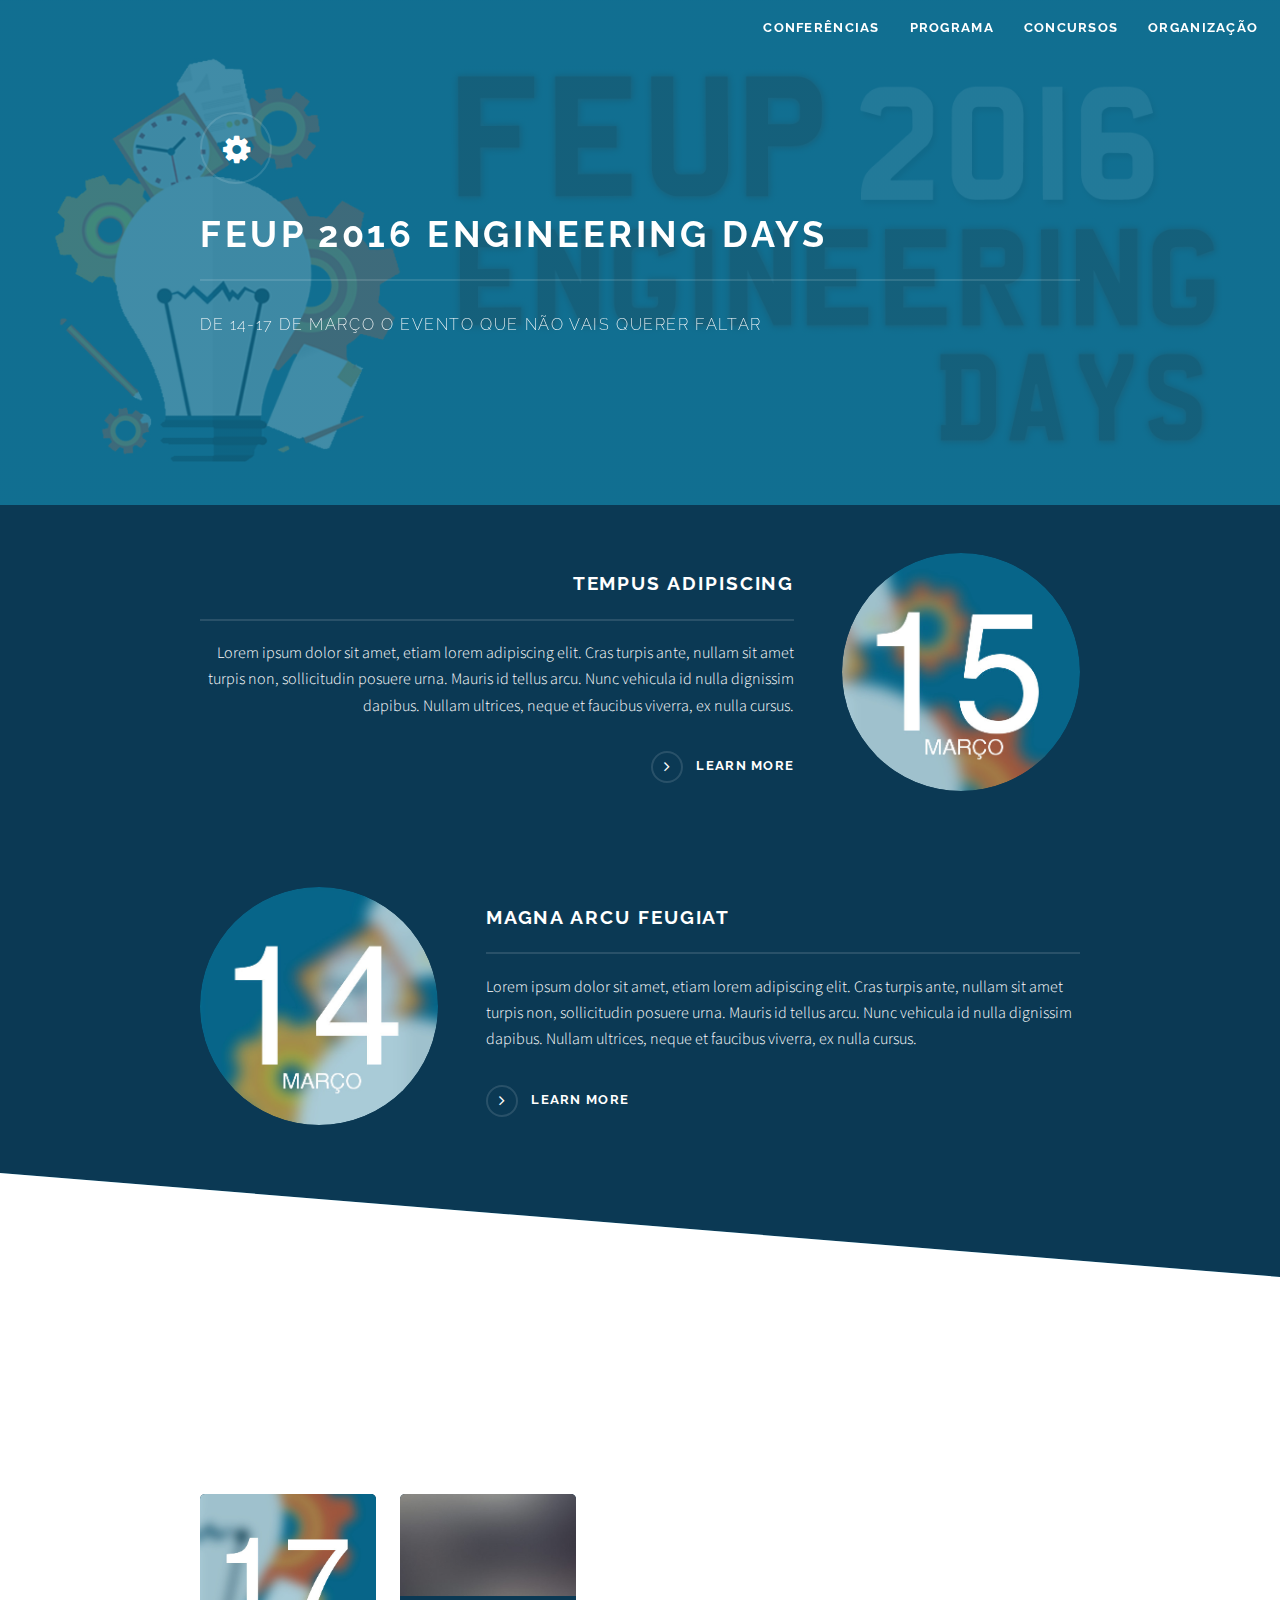
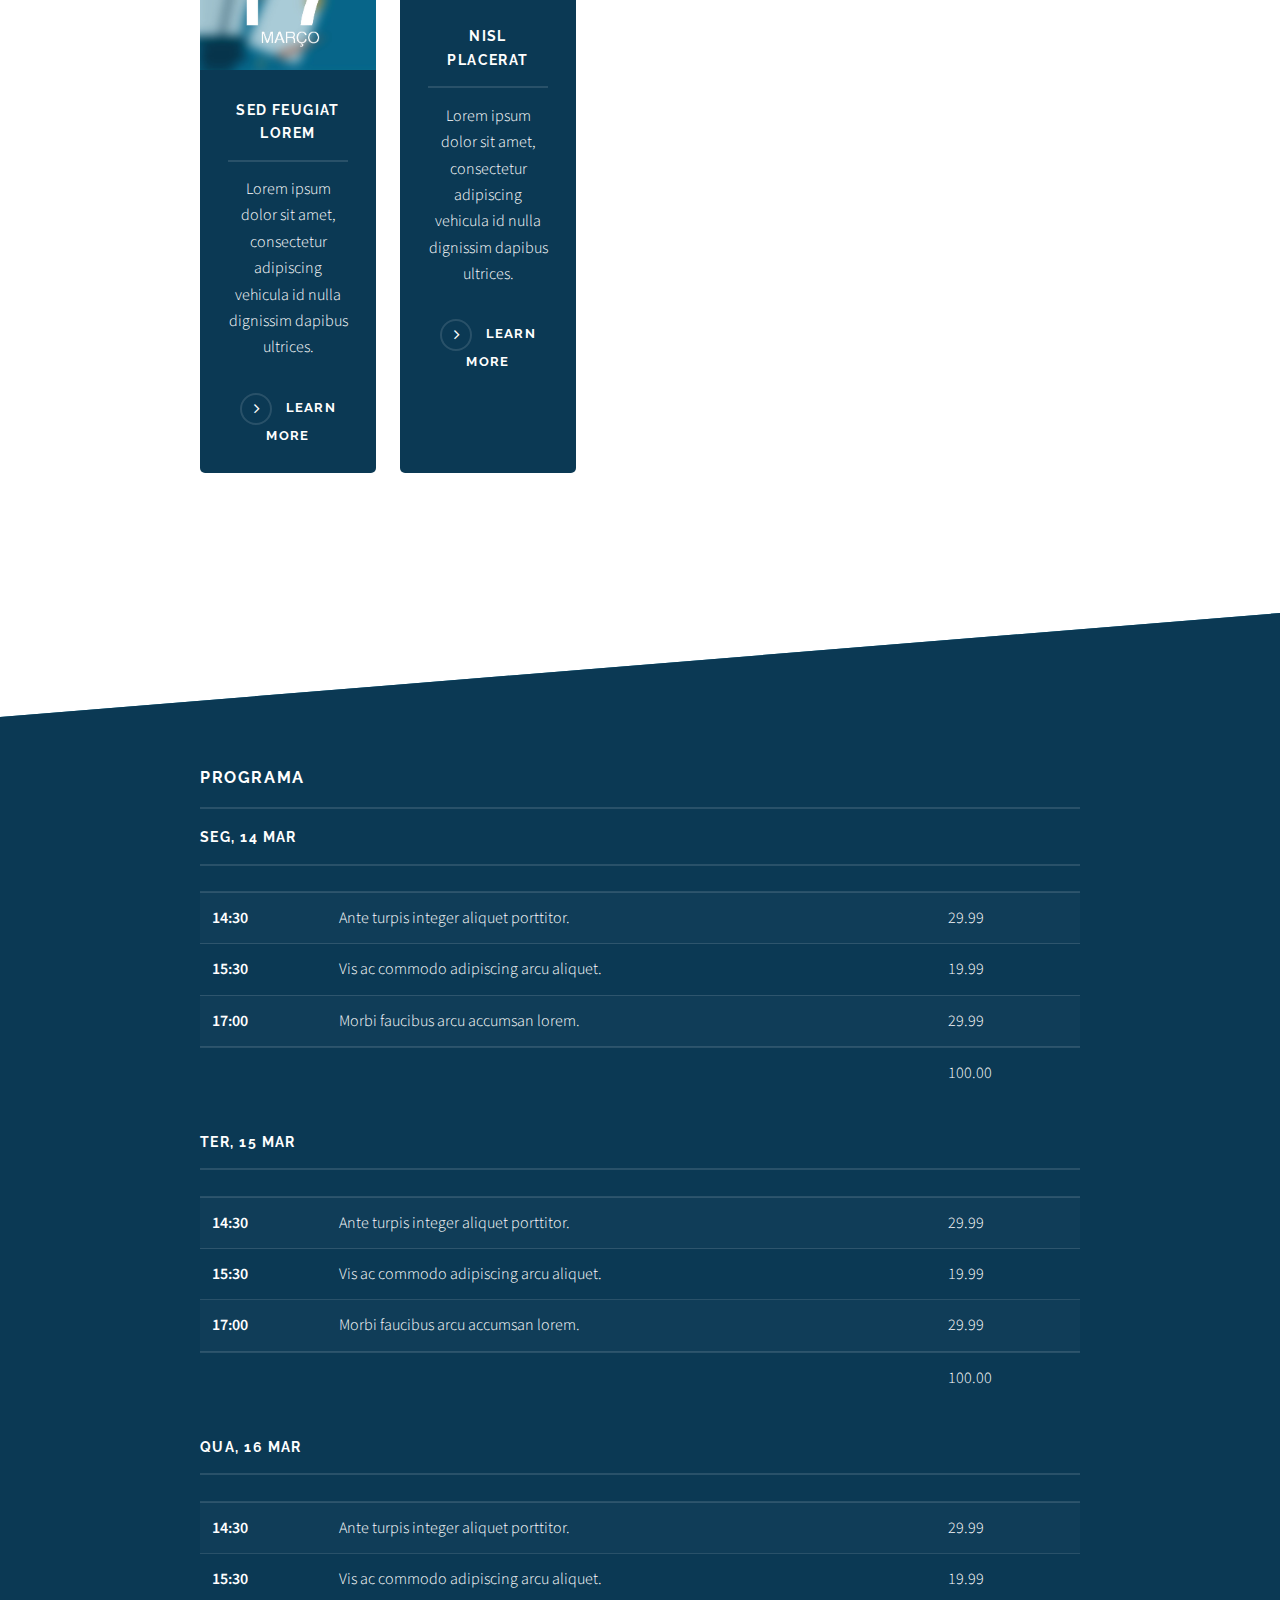
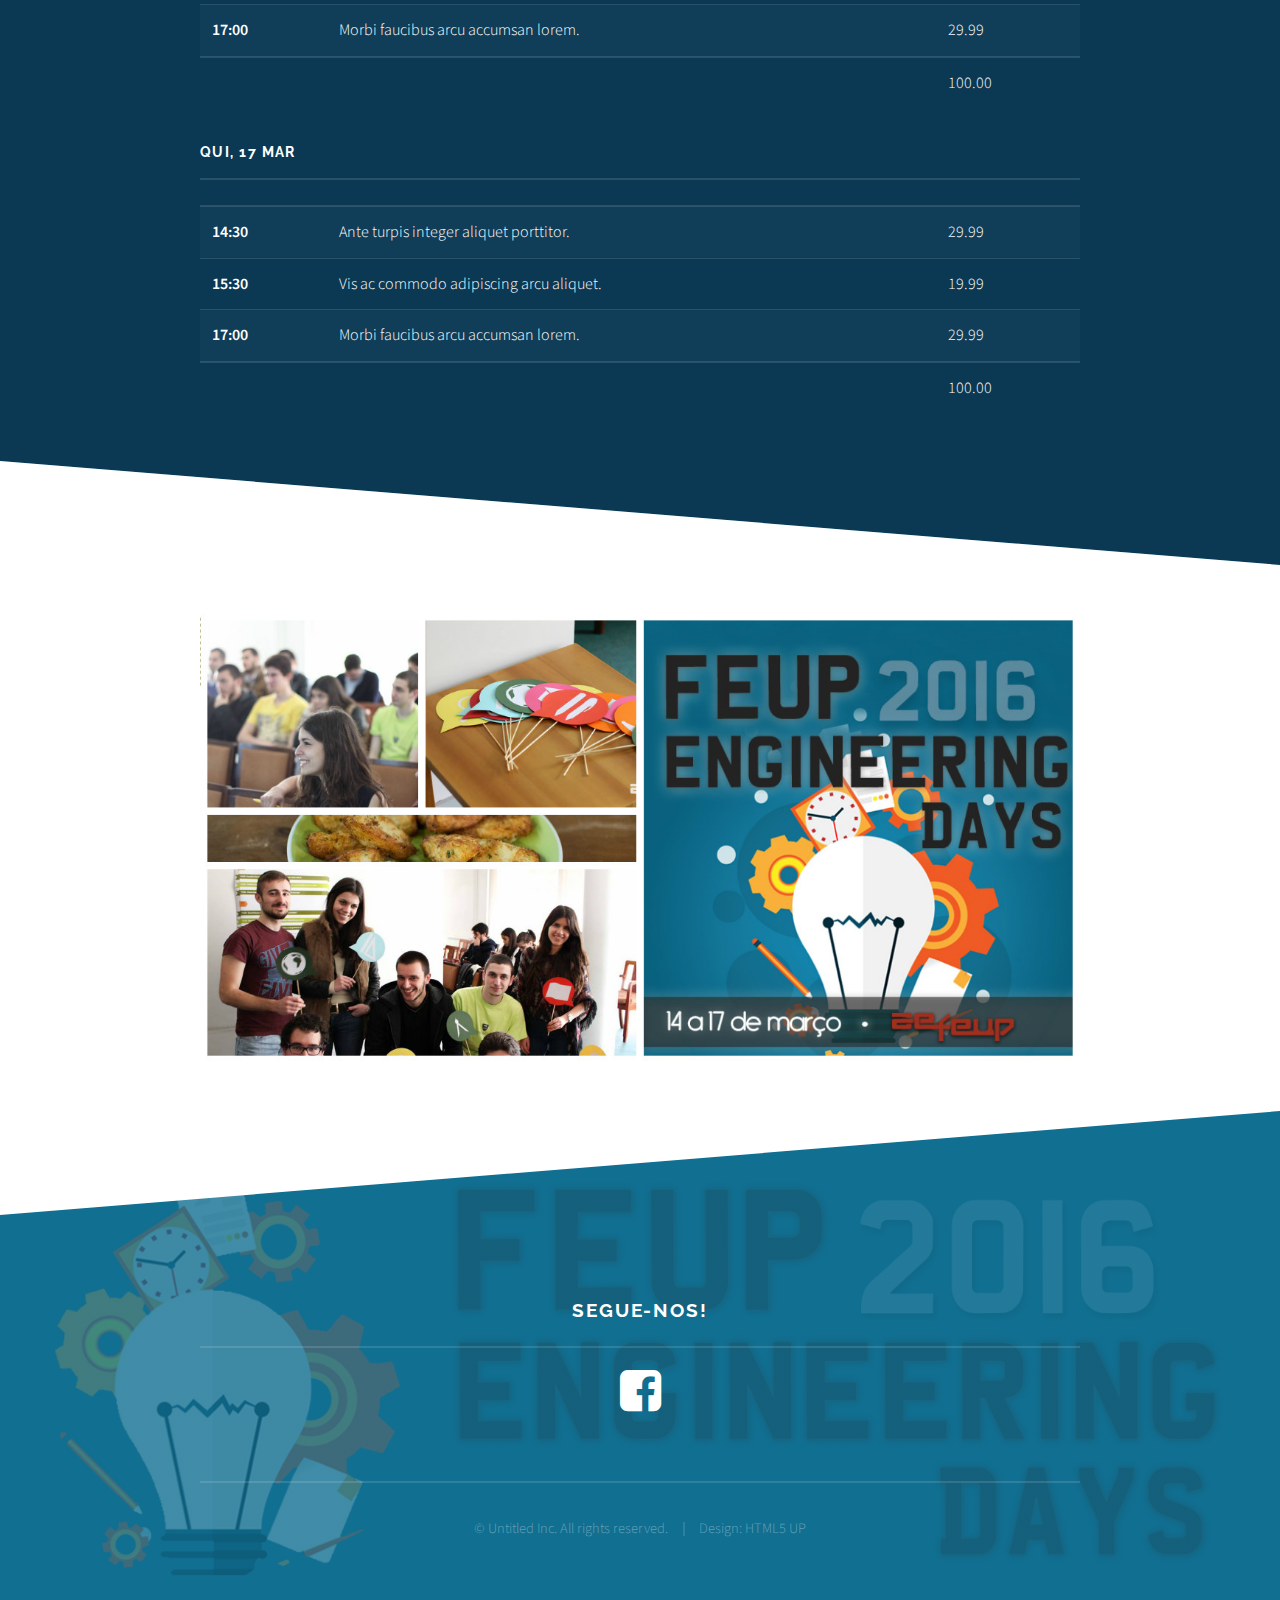
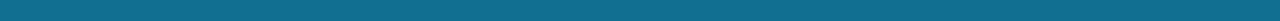
<file: jornadas.html>
<!DOCTYPE HTML>
<!--
	Solid State by HTML5 UP
	html5up.net | @n33co
	Free for personal and commercial use under the CCA 3.0 license (html5up.net/license)
-->
<html>
	<head>
		<title>FEUP 2016 Engineering Days</title>
		<meta charset="utf-8" />
		<meta name="viewport" content="width=device-width, initial-scale=1" />
		<!--[if lte IE 8]><script src="assets/js/ie/html5shiv.js"></script><![endif]-->
		<link rel="stylesheet" href="assets/css/main.css" />
		<!--[if lte IE 9]><link rel="stylesheet" href="assets/css/ie9.css" /><![endif]-->
		<!--[if lte IE 8]><link rel="stylesheet" href="assets/css/ie8.css" /><![endif]-->
	</head>

	<body>

		<!-- Page Wrapper -->
			<div id="page-wrapper">

			<!-- Header -->
					<header id="header" class="alt">
						<h1><a href="jornadas.html">FEUP 2016 Engineering Days</a></h1>
						<nav>							
							<a href="#conferencias">Conferências</a>
							<a href="#programa">Programa</a>
							<a href="#concursos">Concursos</a>
							<a href="#sobre">Organização</a>
							
						</nav>
					</header>



						<!-- Banner -->
					<section id="banner">
						<div class="inner">
							<div class="logo"><span class="icon fa-cog fa-3x fa-spin"></span></div>
							<h2>FEUP 2016 Engineering Days</h2>
							<p>De 14-17 de Março O evento que não vais querer faltar</p>
						</div>
					</section>

					<!-- Wrapper -->

					<section id="wrapper">

						<!-- One -->
							<section id="conferencias" class="wrapper spotlight style1">
								<div class="inner">


									<a href="#" class="image"><img src="images/pic02.jpg" alt="" /></a>
									<div class="content">
										<h2 class="major">Tempus adipiscing</h2>
										<p>Lorem ipsum dolor sit amet, etiam lorem adipiscing elit. Cras turpis ante, nullam sit amet turpis non, sollicitudin posuere urna. Mauris id tellus arcu. Nunc vehicula id nulla dignissim dapibus. Nullam ultrices, neque et faucibus viverra, ex nulla cursus.</p>
										<a href="#" class="special">Learn more</a>
									</div>
								</div>
								<div class="inner" style="-moz-flex-direction: row; -webkit-flex-direction: row; -ms-flex-Direction: row; flex-direction: row; text-align: left;" >
									<a href="#" class="image" style="margin: 0 3em 2em 0"><img src="images/pic01.jpg" alt=""/></a>
									<div class="content">
										<h2 class="major">Magna arcu feugiat</h2>
										<p>Lorem ipsum dolor sit amet, etiam lorem adipiscing elit. Cras turpis ante, nullam sit amet turpis non, sollicitudin posuere urna. Mauris id tellus arcu. Nunc vehicula id nulla dignissim dapibus. Nullam ultrices, neque et faucibus viverra, ex nulla cursus.</p>
										<a href="#" class="special">Learn more</a>
									</div>


									
									
									


								</div>
													
							</section>
						<!-- Two -->
							<section id="concursos" class="wrapper alt style1">
								<div class="inner">

									<h2 class="major">Concursos</h2>
									<p>Cras mattis ante fermentum, malesuada neque vitae, eleifend erat. Phasellus non pulvinar erat. Fusce tincidunt, nisl eget mattis egestas, purus ipsum consequat orci, sit amet lobortis lorem lacus in tellus. Sed ac elementum arcu. Quisque placerat auctor laoreet.</p>
									<section class="features">
										<article>
											<a href="#" class="image"><img src="images/pic04.jpg" alt="" /></a>
											<h3 class="major">Sed feugiat lorem</h3>
											<p>Lorem ipsum dolor sit amet, consectetur adipiscing vehicula id nulla dignissim dapibus ultrices.</p>
											<a href="#" class="special">Learn more</a>
										</article>
										<article>
											<a href="#" class="image"><img src="images/pic05.jpg" alt="" /></a>
											<h3 class="major">Nisl placerat</h3>
											<p>Lorem ipsum dolor sit amet, consectetur adipiscing vehicula id nulla dignissim dapibus ultrices.</p>
											<a href="#" class="special">Learn more</a>
										</article>

									</section>
									<ul class="actions">
										<li><a href="#" class="button">Browse All</a></li>
									</ul>
								</div>
							</section>


						<!-- Three -->
							<section id="programa" class="wrapper style3">
								<div class="inner">
									<section>
										<h1 class="major">Programa</h1>
										<h3 class="major">seg, 14 Mar</h3>
										
										<div class="table-wrapper">
											<table>
												<thead>
													<tr>
														<th></th>
														<th></th>
														<th></th>
													</tr>
												</thead>
												<tbody>
													<tr>
														<td><b>14:30</b></td>
														<td>Ante turpis integer aliquet porttitor.</td>
														<td>29.99</td>
													</tr>
													<tr>
														<td><b>15:30</b></td>
														<td>Vis ac commodo adipiscing arcu aliquet.</td>
														<td>19.99</td>
													</tr>
													<tr>
														<td><b>17:00</b></td>
														<td> Morbi faucibus arcu accumsan lorem.</td>
														<td>29.99</td>
													</tr>
													
												</tbody>
												<tfoot>
													<tr>
														<td colspan="2"></td>
														<td>100.00</td>
													</tr>
												</tfoot>
											</table>
										</div>
									</section>
									<section>
										<h3 class="major">ter, 15 Mar</h3>
										
										<div class="table-wrapper">
											<table>
												<thead>
													<tr>
														<th></th>
														<th></th>
														<th></th>
													</tr>
												</thead>
												<tbody>
													<tr>
														<td><b>14:30</b></td>
														<td>Ante turpis integer aliquet porttitor.</td>
														<td>29.99</td>
													</tr>
													<tr>
														<td><b>15:30</b></td>
														<td>Vis ac commodo adipiscing arcu aliquet.</td>
														<td>19.99</td>
													</tr>
													<tr>
														<td><b>17:00</b></td>
														<td> Morbi faucibus arcu accumsan lorem.</td>
														<td>29.99</td>
													</tr>
													
												</tbody>
												<tfoot>
													<tr>
														<td colspan="2"></td>
														<td>100.00</td>
													</tr>
												</tfoot>
											</table>
										</div>
									</section>
									<section>
										<h3 class="major">qua, 16 Mar</h3>
										
										<div class="table-wrapper">
											<table>
												<thead>
													<tr>
														<th></th>
														<th></th>
														<th></th>
													</tr>
												</thead>
												<tbody>
													<tr>
														<td><b>14:30</b></td>
														<td>Ante turpis integer aliquet porttitor.</td>
														<td>29.99</td>
													</tr>
													<tr>
														<td><b>15:30</b></td>
														<td>Vis ac commodo adipiscing arcu aliquet.</td>
														<td>19.99</td>
													</tr>
													<tr>
														<td><b>17:00</b></td>
														<td> Morbi faucibus arcu accumsan lorem.</td>
														<td>29.99</td>
													</tr>
													
												</tbody>
												<tfoot>
													<tr>
														<td colspan="2"></td>
														<td>100.00</td>
													</tr>
												</tfoot>
											</table>
										</div>
									</section>
									<section>
										<h3 class="major">qui, 17 Mar</h3>
										
										<div class="table-wrapper">
											<table>
												<thead>
													<tr>
														<th></th>
														<th></th>
														<th></th>
													</tr>
												</thead>
												<tbody>
													<tr>
														<td><b>14:30</b></td>
														<td>Ante turpis integer aliquet porttitor.</td>
														<td>29.99</td>
													</tr>
													<tr>
														<td><b>15:30</b></td>
														<td>Vis ac commodo adipiscing arcu aliquet.</td>
														<td>19.99</td>
													</tr>
													<tr>
														<td><b>17:00</b></td>
														<td> Morbi faucibus arcu accumsan lorem.</td>
														<td>29.99</td>
													</tr>
													
												</tbody>
												<tfoot>
													<tr>
														<td colspan="2"></td>
														<td>100.00</td>
													</tr>
												</tfoot>
											</table>
										</div>
									</section>

								</div>
							</section>



						<!-- Four -->
							<section id="sobre" class="wrapper  alt style2">
								<div class="inner">
								<span class="image fit"><img src="images/jornadas1415.jpg" alt="" />
								<div class="content imagDes" style="text-align: center"><br>
								<h2 class="major">Sabe mais</h2>
									<p>
											Lorem ipsum dolor sit amet, etiam lorem adipiscing elit. Cras turpis ante, nullam sit amet turpis non, sollicitudin posuere urna. Mauris id tellus arcu. Nunc vehicula id nulla dignissim dapibus. Nullam ultrices, neque et faucibus viverra, ex nulla cursus.
										</p>	
										
									</div>
								</span>
								</div>			
							</section>


					</section>

					<!-- Footer -->
					<section id="footer">
						<div class="inner" align="center">
							<h2 class="major">Segue-nos!</h2>
							<a href="http://facebook.com/jornadasdeengenharia.aefeup/?fref=ts"><i class="fa fa-facebook-square fa-3x"></i></a>

							

							<ul class="copyright">
								<li>&copy; Untitled Inc. All rights reserved.</li><li>Design: <a href="http://html5up.net">HTML5 UP</a></li>
							</ul>
						</div>
					</section>

			</div>

		<!-- Scripts -->

			<script src="assets/js/skel.min.js"></script>
			<script src="assets/js/jquery.min.js"></script>
			<script src="assets/js/jquery.scrollex.min.js"></script>
			<script src="assets/js/util.js"></script>
			<!--[if lte IE 8]><script src="assets/js/ie/respond.min.js"></script><![endif]-->
			<script src="assets/js/main.js"></script>

	</body>
</html>
</file>
<file: assets/css/ie9.css>
/*
	Solid State by HTML5 UP
	html5up.net | @n33co
	Free for personal and commercial use under the CCA 3.0 license (html5up.net/license)
*/

/* Basic */

	body {
		background-color: #2e3141;
		background-image: url("../../images/bg.jpg");
		background-size: cover;
		background-attachment: fixed;
		background-position: center;
	}

		body:before {
			background: rgba(46, 49, 65, 0.8);
			content: '';
			display: block;
			height: 100%;
			left: 0;
			position: fixed;
			top: 0;
			width: 100%;
		}

		body > * {
			position: relative;
			z-index: 1;
		}

/* Features */

	.features article {
		display: inline-block;
		width: 45%;
	}

/* Menu */

	#menu .inner {
		margin: 4em auto;
	}

/* Wrapper */

	#wrapper > header {
		background: none !important;
	}

	.wrapper.spotlight .inner {
		text-align: left !important;
	}

	.wrapper.spotlight .image {
		display: inline-block;
		margin: 0 3em 2em 0 !important;
		vertical-align: middle;
		width: 24%;
	}

	.wrapper.spotlight .content {
		display: inline-block;
		vertical-align: middle;
		width: 70%;
	}

/* Banner */

	#banner {
		background: none !important;
	}

/* Footer */

	#footer {
		background: none !important;
	}

		#footer .inner form {
			display: inline-block;
			width: 45%;
		}

		#footer .inner .contact {
			display: inline-block;
			width: 45%;
		}
</file>
<file: assets/css/ie8.css>
/*
	Solid State by HTML5 UP
	html5up.net | @n33co
	Free for personal and commercial use under the CCA 3.0 license (html5up.net/license)
*/

/* Basic */

	body {
		-ms-behavior: url("assets/js/backgroundsize.min.htc");
	}

/* Type */

	h1.major, h2.major, h3.major, h4.major, h5.major, h6.major {
		border-bottom: solid 2px #ffffff;
	}

	blockquote {
		border-left: solid 4px #ffffff;
	}

	code {
		border: solid 2px #ffffff;
	}

	hr {
		border-bottom: solid 2px #ffffff;
	}

/* Button */

	input[type="submit"],
	input[type="reset"],
	input[type="button"],
	button,
	.button {
		position: relative;
		-ms-behavior: url("assets/js/ie/PIE.htc");
		border: solid 2px #ffffff;
	}

		input[type="submit"].special,
		input[type="reset"].special,
		input[type="button"].special,
		button.special,
		.button.special {
			border: 0;
		}

/* Form */

	input[type="text"],
	input[type="password"],
	input[type="email"],
	input[type="tel"],
	select,
	textarea {
		position: relative;
		-ms-behavior: url("assets/js/ie/PIE.htc");
		background: transparent;
		border: solid 2px #ffffff;
	}

/* Table */

	table tbody tr {
		border: solid 1px #ffffff;
		border-left: 0;
		border-right: 0;
	}

	table.alt tbody tr td {
		border: solid 1px #ffffff;
		border-left-width: 0;
		border-top-width: 0;
	}

		table.alt tbody tr td:first-child {
			border-left-width: 1px;
		}

	table.alt tbody tr:first-child td {
		border-top-width: 1px;
	}

	table.alt thead {
		border-bottom: 0;
	}

	table.alt tfoot {
		border-top: 0;
	}

/* Features */

	.features article {
		-ms-behavior: url("assets/js/ie/PIE.htc");
		position: relative;
		width: 44%;
	}

		.features article .image {
			margin-top: 0;
			margin-left: 0;
			width: 100%;
		}

/* Menu */

	#menu {
		background: #2e3141;
	}

		#menu h2 {
			border-bottom: solid 2px #ffffff;
		}

/* Header */

	#header {
		background-color: #353849;
	}

/* Wrapper */

	.wrapper {
		margin: 0;
	}

		.wrapper:before, .wrapper:after {
			display: none;
		}

		.wrapper.spotlight .image {
			-ms-behavior: url("assets/js/ie/PIE.htc");
		}

			.wrapper.spotlight .image img {
				position: relative;
				-ms-behavior: url("assets/js/ie/PIE.htc");
			}

/* Banner */

	#banner .logo .icon {
		border: solid 2px #ffffff;
		-ms-behavior: url("assets/js/ie/PIE.htc");
	}

	#banner h2 {
		border-bottom: solid 2px #ffffff;
	}

/* Footer */

	#footer .inner .copyright {
		border-top: solid 2px #ffffff;
	}

		#footer .inner .copyright li {
			border-left: solid 2px #ffffff;
		}
</file>
<file: assets/css/main.css>
@import url(font-awesome.min.css);
@import url("https://fonts.googleapis.com/css?family=Raleway:200,700|Source+Sans+Pro:300,600,300italic,600italic");

/*
	Solid State by HTML5 UP
	html5up.net | @n33co
	Free for personal and commercial use under the CCA 3.0 license (html5up.net/license)
*/

/* Reset */

	html, body, div, span, applet, object, iframe, h1, h2, h3, h4, h5, h6, p, blockquote, pre, a, abbr, acronym, address, big, cite, code, del, dfn, em, img, ins, kbd, q, s, samp, small, strike, strong, sub, sup, tt, var, b, u, i, center, dl, dt, dd, ol, ul, li, fieldset, form, label, legend, table, caption, tbody, tfoot, thead, tr, th, td, article, aside, canvas, details, embed, figure, figcaption, footer, header, hgroup, menu, nav, output, ruby, section, summary, time, mark, audio, video {
		margin: 0;
		padding: 0;
		border: 0;
		font-size: 100%;
		font: inherit;
		vertical-align: baseline;
	}

	article, aside, details, figcaption, figure, footer, header, hgroup, menu, nav, section {
		display: block;
	}

	body {
		line-height: 1;
	}

	ol, ul {
		list-style: none;
	}

	blockquote, q {
		quotes: none;
	}

	blockquote:before, blockquote:after, q:before, q:after {
		content: '';
		content: none;
	}

	table {
		border-collapse: collapse;
		border-spacing: 0;
	}

	body {
		-webkit-text-size-adjust: none;
	}

/* Box Model */

	*, *:before, *:after {
		-moz-box-sizing: border-box;
		-webkit-box-sizing: border-box;
		box-sizing: border-box;
	}

/* Grid */

	.row {
		border-bottom: solid 1px transparent;
		-moz-box-sizing: border-box;
		-webkit-box-sizing: border-box;
		box-sizing: border-box;
	}

	.row > * {
		float: left;
		-moz-box-sizing: border-box;
		-webkit-box-sizing: border-box;
		box-sizing: border-box;
	}

	.row:after, .row:before {
		content: '';
		display: block;
		clear: both;
		height: 0;
	}

	.row.uniform > * > :first-child {
		margin-top: 0;
	}

	.row.uniform > * > :last-child {
		margin-bottom: 0;
	}

	.row.\30 \25 > * {
		padding: 0 0 0 0em;
	}

	.row.\30 \25 {
		margin: 0 0 -1px 0em;
	}

	.row.uniform.\30 \25 > * {
		padding: 0em 0 0 0em;
	}

	.row.uniform.\30 \25 {
		margin: 0em 0 -1px 0em;
	}

	.row > * {
		padding: 0 0 0 1.75em;
	}

	.row {
		margin: 0 0 -1px -1.75em;
	}

	.row.uniform > * {
		padding: 1.75em 0 0 1.75em;
	}

	.row.uniform {
		margin: -1.75em 0 -1px -1.75em;
	}

	.row.\32 00\25 > * {
		padding: 0 0 0 3.5em;
	}

	.row.\32 00\25 {
		margin: 0 0 -1px -3.5em;
	}

	.row.uniform.\32 00\25 > * {
		padding: 3.5em 0 0 3.5em;
	}

	.row.uniform.\32 00\25 {
		margin: -3.5em 0 -1px -3.5em;
	}

	.row.\31 50\25 > * {
		padding: 0 0 0 2.625em;
	}

	.row.\31 50\25 {
		margin: 0 0 -1px -2.625em;
	}

	.row.uniform.\31 50\25 > * {
		padding: 2.625em 0 0 2.625em;
	}

	.row.uniform.\31 50\25 {
		margin: -2.625em 0 -1px -2.625em;
	}

	.row.\35 0\25 > * {
		padding: 0 0 0 0.875em;
	}

	.row.\35 0\25 {
		margin: 0 0 -1px -0.875em;
	}

	.row.uniform.\35 0\25 > * {
		padding: 0.875em 0 0 0.875em;
	}

	.row.uniform.\35 0\25 {
		margin: -0.875em 0 -1px -0.875em;
	}

	.row.\32 5\25 > * {
		padding: 0 0 0 0.4375em;
	}

	.row.\32 5\25 {
		margin: 0 0 -1px -0.4375em;
	}

	.row.uniform.\32 5\25 > * {
		padding: 0.4375em 0 0 0.4375em;
	}

	.row.uniform.\32 5\25 {
		margin: -0.4375em 0 -1px -0.4375em;
	}

	.\31 2u, .\31 2u\24 {
		width: 100%;
		clear: none;
		margin-left: 0;
	}

	.\31 1u, .\31 1u\24 {
		width: 91.6666666667%;
		clear: none;
		margin-left: 0;
	}

	.\31 0u, .\31 0u\24 {
		width: 83.3333333333%;
		clear: none;
		margin-left: 0;
	}

	.\39 u, .\39 u\24 {
		width: 75%;
		clear: none;
		margin-left: 0;
	}

	.\38 u, .\38 u\24 {
		width: 66.6666666667%;
		clear: none;
		margin-left: 0;
	}

	.\37 u, .\37 u\24 {
		width: 58.3333333333%;
		clear: none;
		margin-left: 0;
	}

	.\36 u, .\36 u\24 {
		width: 50%;
		clear: none;
		margin-left: 0;
	}

	.\35 u, .\35 u\24 {
		width: 41.6666666667%;
		clear: none;
		margin-left: 0;
	}

	.\34 u, .\34 u\24 {
		width: 33.3333333333%;
		clear: none;
		margin-left: 0;
	}

	.\33 u, .\33 u\24 {
		width: 25%;
		clear: none;
		margin-left: 0;
	}

	.\32 u, .\32 u\24 {
		width: 16.6666666667%;
		clear: none;
		margin-left: 0;
	}

	.\31 u, .\31 u\24 {
		width: 8.3333333333%;
		clear: none;
		margin-left: 0;
	}

	.\31 2u\24 + *,
	.\31 1u\24 + *,
	.\31 0u\24 + *,
	.\39 u\24 + *,
	.\38 u\24 + *,
	.\37 u\24 + *,
	.\36 u\24 + *,
	.\35 u\24 + *,
	.\34 u\24 + *,
	.\33 u\24 + *,
	.\32 u\24 + *,
	.\31 u\24 + * {
		clear: left;
	}

	.\-11u {
		margin-left: 91.66667%;
	}

	.\-10u {
		margin-left: 83.33333%;
	}

	.\-9u {
		margin-left: 75%;
	}

	.\-8u {
		margin-left: 66.66667%;
	}

	.\-7u {
		margin-left: 58.33333%;
	}

	.\-6u {
		margin-left: 50%;
	}

	.\-5u {
		margin-left: 41.66667%;
	}

	.\-4u {
		margin-left: 33.33333%;
	}

	.\-3u {
		margin-left: 25%;
	}

	.\-2u {
		margin-left: 16.66667%;
	}

	.\-1u {
		margin-left: 8.33333%;
	}

	@media screen and (max-width: 1680px) {

		.row > * {
			padding: 0 0 0 1.75em;
		}

		.row {
			margin: 0 0 -1px -1.75em;
		}

		.row.uniform > * {
			padding: 1.75em 0 0 1.75em;
		}

		.row.uniform {
			margin: -1.75em 0 -1px -1.75em;
		}

		.row.\32 00\25 > * {
			padding: 0 0 0 3.5em;
		}

		.row.\32 00\25 {
			margin: 0 0 -1px -3.5em;
		}

		.row.uniform.\32 00\25 > * {
			padding: 3.5em 0 0 3.5em;
		}

		.row.uniform.\32 00\25 {
			margin: -3.5em 0 -1px -3.5em;
		}

		.row.\31 50\25 > * {
			padding: 0 0 0 2.625em;
		}

		.row.\31 50\25 {
			margin: 0 0 -1px -2.625em;
		}

		.row.uniform.\31 50\25 > * {
			padding: 2.625em 0 0 2.625em;
		}

		.row.uniform.\31 50\25 {
			margin: -2.625em 0 -1px -2.625em;
		}

		.row.\35 0\25 > * {
			padding: 0 0 0 0.875em;
		}

		.row.\35 0\25 {
			margin: 0 0 -1px -0.875em;
		}

		.row.uniform.\35 0\25 > * {
			padding: 0.875em 0 0 0.875em;
		}

		.row.uniform.\35 0\25 {
			margin: -0.875em 0 -1px -0.875em;
		}

		.row.\32 5\25 > * {
			padding: 0 0 0 0.4375em;
		}

		.row.\32 5\25 {
			margin: 0 0 -1px -0.4375em;
		}

		.row.uniform.\32 5\25 > * {
			padding: 0.4375em 0 0 0.4375em;
		}

		.row.uniform.\32 5\25 {
			margin: -0.4375em 0 -1px -0.4375em;
		}

		.\31 2u\28xlarge\29, .\31 2u\24\28xlarge\29 {
			width: 100%;
			clear: none;
			margin-left: 0;
		}

		.\31 1u\28xlarge\29, .\31 1u\24\28xlarge\29 {
			width: 91.6666666667%;
			clear: none;
			margin-left: 0;
		}

		.\31 0u\28xlarge\29, .\31 0u\24\28xlarge\29 {
			width: 83.3333333333%;
			clear: none;
			margin-left: 0;
		}

		.\39 u\28xlarge\29, .\39 u\24\28xlarge\29 {
			width: 75%;
			clear: none;
			margin-left: 0;
		}

		.\38 u\28xlarge\29, .\38 u\24\28xlarge\29 {
			width: 66.6666666667%;
			clear: none;
			margin-left: 0;
		}

		.\37 u\28xlarge\29, .\37 u\24\28xlarge\29 {
			width: 58.3333333333%;
			clear: none;
			margin-left: 0;
		}

		.\36 u\28xlarge\29, .\36 u\24\28xlarge\29 {
			width: 50%;
			clear: none;
			margin-left: 0;
		}

		.\35 u\28xlarge\29, .\35 u\24\28xlarge\29 {
			width: 41.6666666667%;
			clear: none;
			margin-left: 0;
		}

		.\34 u\28xlarge\29, .\34 u\24\28xlarge\29 {
			width: 33.3333333333%;
			clear: none;
			margin-left: 0;
		}

		.\33 u\28xlarge\29, .\33 u\24\28xlarge\29 {
			width: 25%;
			clear: none;
			margin-left: 0;
		}

		.\32 u\28xlarge\29, .\32 u\24\28xlarge\29 {
			width: 16.6666666667%;
			clear: none;
			margin-left: 0;
		}

		.\31 u\28xlarge\29, .\31 u\24\28xlarge\29 {
			width: 8.3333333333%;
			clear: none;
			margin-left: 0;
		}

		.\31 2u\24\28xlarge\29 + *,
		.\31 1u\24\28xlarge\29 + *,
		.\31 0u\24\28xlarge\29 + *,
		.\39 u\24\28xlarge\29 + *,
		.\38 u\24\28xlarge\29 + *,
		.\37 u\24\28xlarge\29 + *,
		.\36 u\24\28xlarge\29 + *,
		.\35 u\24\28xlarge\29 + *,
		.\34 u\24\28xlarge\29 + *,
		.\33 u\24\28xlarge\29 + *,
		.\32 u\24\28xlarge\29 + *,
		.\31 u\24\28xlarge\29 + * {
			clear: left;
		}

		.\-11u\28xlarge\29 {
			margin-left: 91.66667%;
		}

		.\-10u\28xlarge\29 {
			margin-left: 83.33333%;
		}

		.\-9u\28xlarge\29 {
			margin-left: 75%;
		}

		.\-8u\28xlarge\29 {
			margin-left: 66.66667%;
		}

		.\-7u\28xlarge\29 {
			margin-left: 58.33333%;
		}

		.\-6u\28xlarge\29 {
			margin-left: 50%;
		}

		.\-5u\28xlarge\29 {
			margin-left: 41.66667%;
		}

		.\-4u\28xlarge\29 {
			margin-left: 33.33333%;
		}

		.\-3u\28xlarge\29 {
			margin-left: 25%;
		}

		.\-2u\28xlarge\29 {
			margin-left: 16.66667%;
		}

		.\-1u\28xlarge\29 {
			margin-left: 8.33333%;
		}

	}

	@media screen and (max-width: 1280px) {

		.row > * {
			padding: 0 0 0 1.75em;
		}

		.row {
			margin: 0 0 -1px -1.75em;
		}

		.row.uniform > * {
			padding: 1.75em 0 0 1.75em;
		}

		.row.uniform {
			margin: -1.75em 0 -1px -1.75em;
		}

		.row.\32 00\25 > * {
			padding: 0 0 0 3.5em;
		}

		.row.\32 00\25 {
			margin: 0 0 -1px -3.5em;
		}

		.row.uniform.\32 00\25 > * {
			padding: 3.5em 0 0 3.5em;
		}

		.row.uniform.\32 00\25 {
			margin: -3.5em 0 -1px -3.5em;
		}

		.row.\31 50\25 > * {
			padding: 0 0 0 2.625em;
		}

		.row.\31 50\25 {
			margin: 0 0 -1px -2.625em;
		}

		.row.uniform.\31 50\25 > * {
			padding: 2.625em 0 0 2.625em;
		}

		.row.uniform.\31 50\25 {
			margin: -2.625em 0 -1px -2.625em;
		}

		.row.\35 0\25 > * {
			padding: 0 0 0 0.875em;
		}

		.row.\35 0\25 {
			margin: 0 0 -1px -0.875em;
		}

		.row.uniform.\35 0\25 > * {
			padding: 0.875em 0 0 0.875em;
		}

		.row.uniform.\35 0\25 {
			margin: -0.875em 0 -1px -0.875em;
		}

		.row.\32 5\25 > * {
			padding: 0 0 0 0.4375em;
		}

		.row.\32 5\25 {
			margin: 0 0 -1px -0.4375em;
		}

		.row.uniform.\32 5\25 > * {
			padding: 0.4375em 0 0 0.4375em;
		}

		.row.uniform.\32 5\25 {
			margin: -0.4375em 0 -1px -0.4375em;
		}

		.\31 2u\28large\29, .\31 2u\24\28large\29 {
			width: 100%;
			clear: none;
			margin-left: 0;
		}

		.\31 1u\28large\29, .\31 1u\24\28large\29 {
			width: 91.6666666667%;
			clear: none;
			margin-left: 0;
		}

		.\31 0u\28large\29, .\31 0u\24\28large\29 {
			width: 83.3333333333%;
			clear: none;
			margin-left: 0;
		}

		.\39 u\28large\29, .\39 u\24\28large\29 {
			width: 75%;
			clear: none;
			margin-left: 0;
		}

		.\38 u\28large\29, .\38 u\24\28large\29 {
			width: 66.6666666667%;
			clear: none;
			margin-left: 0;
		}

		.\37 u\28large\29, .\37 u\24\28large\29 {
			width: 58.3333333333%;
			clear: none;
			margin-left: 0;
		}

		.\36 u\28large\29, .\36 u\24\28large\29 {
			width: 50%;
			clear: none;
			margin-left: 0;
		}

		.\35 u\28large\29, .\35 u\24\28large\29 {
			width: 41.6666666667%;
			clear: none;
			margin-left: 0;
		}

		.\34 u\28large\29, .\34 u\24\28large\29 {
			width: 33.3333333333%;
			clear: none;
			margin-left: 0;
		}

		.\33 u\28large\29, .\33 u\24\28large\29 {
			width: 25%;
			clear: none;
			margin-left: 0;
		}

		.\32 u\28large\29, .\32 u\24\28large\29 {
			width: 16.6666666667%;
			clear: none;
			margin-left: 0;
		}

		.\31 u\28large\29, .\31 u\24\28large\29 {
			width: 8.3333333333%;
			clear: none;
			margin-left: 0;
		}

		.\31 2u\24\28large\29 + *,
		.\31 1u\24\28large\29 + *,
		.\31 0u\24\28large\29 + *,
		.\39 u\24\28large\29 + *,
		.\38 u\24\28large\29 + *,
		.\37 u\24\28large\29 + *,
		.\36 u\24\28large\29 + *,
		.\35 u\24\28large\29 + *,
		.\34 u\24\28large\29 + *,
		.\33 u\24\28large\29 + *,
		.\32 u\24\28large\29 + *,
		.\31 u\24\28large\29 + * {
			clear: left;
		}

		.\-11u\28large\29 {
			margin-left: 91.66667%;
		}

		.\-10u\28large\29 {
			margin-left: 83.33333%;
		}

		.\-9u\28large\29 {
			margin-left: 75%;
		}

		.\-8u\28large\29 {
			margin-left: 66.66667%;
		}

		.\-7u\28large\29 {
			margin-left: 58.33333%;
		}

		.\-6u\28large\29 {
			margin-left: 50%;
		}

		.\-5u\28large\29 {
			margin-left: 41.66667%;
		}

		.\-4u\28large\29 {
			margin-left: 33.33333%;
		}

		.\-3u\28large\29 {
			margin-left: 25%;
		}

		.\-2u\28large\29 {
			margin-left: 16.66667%;
		}

		.\-1u\28large\29 {
			margin-left: 8.33333%;
		}

	}

	@media screen and (max-width: 980px) {

		.row > * {
			padding: 0 0 0 1.75em;
		}

		.row {
			margin: 0 0 -1px -1.75em;
		}

		.row.uniform > * {
			padding: 1.75em 0 0 1.75em;
		}

		.row.uniform {
			margin: -1.75em 0 -1px -1.75em;
		}

		.row.\32 00\25 > * {
			padding: 0 0 0 3.5em;
		}

		.row.\32 00\25 {
			margin: 0 0 -1px -3.5em;
		}

		.row.uniform.\32 00\25 > * {
			padding: 3.5em 0 0 3.5em;
		}

		.row.uniform.\32 00\25 {
			margin: -3.5em 0 -1px -3.5em;
		}

		.row.\31 50\25 > * {
			padding: 0 0 0 2.625em;
		}

		.row.\31 50\25 {
			margin: 0 0 -1px -2.625em;
		}

		.row.uniform.\31 50\25 > * {
			padding: 2.625em 0 0 2.625em;
		}

		.row.uniform.\31 50\25 {
			margin: -2.625em 0 -1px -2.625em;
		}

		.row.\35 0\25 > * {
			padding: 0 0 0 0.875em;
		}

		.row.\35 0\25 {
			margin: 0 0 -1px -0.875em;
		}

		.row.uniform.\35 0\25 > * {
			padding: 0.875em 0 0 0.875em;
		}

		.row.uniform.\35 0\25 {
			margin: -0.875em 0 -1px -0.875em;
		}

		.row.\32 5\25 > * {
			padding: 0 0 0 0.4375em;
		}

		.row.\32 5\25 {
			margin: 0 0 -1px -0.4375em;
		}

		.row.uniform.\32 5\25 > * {
			padding: 0.4375em 0 0 0.4375em;
		}

		.row.uniform.\32 5\25 {
			margin: -0.4375em 0 -1px -0.4375em;
		}

		.\31 2u\28medium\29, .\31 2u\24\28medium\29 {
			width: 100%;
			clear: none;
			margin-left: 0;
		}

		.\31 1u\28medium\29, .\31 1u\24\28medium\29 {
			width: 91.6666666667%;
			clear: none;
			margin-left: 0;
		}

		.\31 0u\28medium\29, .\31 0u\24\28medium\29 {
			width: 83.3333333333%;
			clear: none;
			margin-left: 0;
		}

		.\39 u\28medium\29, .\39 u\24\28medium\29 {
			width: 75%;
			clear: none;
			margin-left: 0;
		}

		.\38 u\28medium\29, .\38 u\24\28medium\29 {
			width: 66.6666666667%;
			clear: none;
			margin-left: 0;
		}

		.\37 u\28medium\29, .\37 u\24\28medium\29 {
			width: 58.3333333333%;
			clear: none;
			margin-left: 0;
		}

		.\36 u\28medium\29, .\36 u\24\28medium\29 {
			width: 50%;
			clear: none;
			margin-left: 0;
		}

		.\35 u\28medium\29, .\35 u\24\28medium\29 {
			width: 41.6666666667%;
			clear: none;
			margin-left: 0;
		}

		.\34 u\28medium\29, .\34 u\24\28medium\29 {
			width: 33.3333333333%;
			clear: none;
			margin-left: 0;
		}

		.\33 u\28medium\29, .\33 u\24\28medium\29 {
			width: 25%;
			clear: none;
			margin-left: 0;
		}

		.\32 u\28medium\29, .\32 u\24\28medium\29 {
			width: 16.6666666667%;
			clear: none;
			margin-left: 0;
		}

		.\31 u\28medium\29, .\31 u\24\28medium\29 {
			width: 8.3333333333%;
			clear: none;
			margin-left: 0;
		}

		.\31 2u\24\28medium\29 + *,
		.\31 1u\24\28medium\29 + *,
		.\31 0u\24\28medium\29 + *,
		.\39 u\24\28medium\29 + *,
		.\38 u\24\28medium\29 + *,
		.\37 u\24\28medium\29 + *,
		.\36 u\24\28medium\29 + *,
		.\35 u\24\28medium\29 + *,
		.\34 u\24\28medium\29 + *,
		.\33 u\24\28medium\29 + *,
		.\32 u\24\28medium\29 + *,
		.\31 u\24\28medium\29 + * {
			clear: left;
		}

		.\-11u\28medium\29 {
			margin-left: 91.66667%;
		}

		.\-10u\28medium\29 {
			margin-left: 83.33333%;
		}

		.\-9u\28medium\29 {
			margin-left: 75%;
		}

		.\-8u\28medium\29 {
			margin-left: 66.66667%;
		}

		.\-7u\28medium\29 {
			margin-left: 58.33333%;
		}

		.\-6u\28medium\29 {
			margin-left: 50%;
		}

		.\-5u\28medium\29 {
			margin-left: 41.66667%;
		}

		.\-4u\28medium\29 {
			margin-left: 33.33333%;
		}

		.\-3u\28medium\29 {
			margin-left: 25%;
		}

		.\-2u\28medium\29 {
			margin-left: 16.66667%;
		}

		.\-1u\28medium\29 {
			margin-left: 8.33333%;
		}

	}

	@media screen and (max-width: 736px) {

		.row > * {
			padding: 0 0 0 1.25em;
		}

		.row {
			margin: 0 0 -1px -1.25em;
		}

		.row.uniform > * {
			padding: 1.25em 0 0 1.25em;
		}

		.row.uniform {
			margin: -1.25em 0 -1px -1.25em;
		}

		.row.\32 00\25 > * {
			padding: 0 0 0 2.5em;
		}

		.row.\32 00\25 {
			margin: 0 0 -1px -2.5em;
		}

		.row.uniform.\32 00\25 > * {
			padding: 2.5em 0 0 2.5em;
		}

		.row.uniform.\32 00\25 {
			margin: -2.5em 0 -1px -2.5em;
		}

		.row.\31 50\25 > * {
			padding: 0 0 0 1.875em;
		}

		.row.\31 50\25 {
			margin: 0 0 -1px -1.875em;
		}

		.row.uniform.\31 50\25 > * {
			padding: 1.875em 0 0 1.875em;
		}

		.row.uniform.\31 50\25 {
			margin: -1.875em 0 -1px -1.875em;
		}

		.row.\35 0\25 > * {
			padding: 0 0 0 0.625em;
		}

		.row.\35 0\25 {
			margin: 0 0 -1px -0.625em;
		}

		.row.uniform.\35 0\25 > * {
			padding: 0.625em 0 0 0.625em;
		}

		.row.uniform.\35 0\25 {
			margin: -0.625em 0 -1px -0.625em;
		}

		.row.\32 5\25 > * {
			padding: 0 0 0 0.3125em;
		}

		.row.\32 5\25 {
			margin: 0 0 -1px -0.3125em;
		}

		.row.uniform.\32 5\25 > * {
			padding: 0.3125em 0 0 0.3125em;
		}

		.row.uniform.\32 5\25 {
			margin: -0.3125em 0 -1px -0.3125em;
		}

		.\31 2u\28small\29, .\31 2u\24\28small\29 {
			width: 100%;
			clear: none;
			margin-left: 0;
		}

		.\31 1u\28small\29, .\31 1u\24\28small\29 {
			width: 91.6666666667%;
			clear: none;
			margin-left: 0;
		}

		.\31 0u\28small\29, .\31 0u\24\28small\29 {
			width: 83.3333333333%;
			clear: none;
			margin-left: 0;
		}

		.\39 u\28small\29, .\39 u\24\28small\29 {
			width: 75%;
			clear: none;
			margin-left: 0;
		}

		.\38 u\28small\29, .\38 u\24\28small\29 {
			width: 66.6666666667%;
			clear: none;
			margin-left: 0;
		}

		.\37 u\28small\29, .\37 u\24\28small\29 {
			width: 58.3333333333%;
			clear: none;
			margin-left: 0;
		}

		.\36 u\28small\29, .\36 u\24\28small\29 {
			width: 50%;
			clear: none;
			margin-left: 0;
		}

		.\35 u\28small\29, .\35 u\24\28small\29 {
			width: 41.6666666667%;
			clear: none;
			margin-left: 0;
		}

		.\34 u\28small\29, .\34 u\24\28small\29 {
			width: 33.3333333333%;
			clear: none;
			margin-left: 0;
		}

		.\33 u\28small\29, .\33 u\24\28small\29 {
			width: 25%;
			clear: none;
			margin-left: 0;
		}

		.\32 u\28small\29, .\32 u\24\28small\29 {
			width: 16.6666666667%;
			clear: none;
			margin-left: 0;
		}

		.\31 u\28small\29, .\31 u\24\28small\29 {
			width: 8.3333333333%;
			clear: none;
			margin-left: 0;
		}

		.\31 2u\24\28small\29 + *,
		.\31 1u\24\28small\29 + *,
		.\31 0u\24\28small\29 + *,
		.\39 u\24\28small\29 + *,
		.\38 u\24\28small\29 + *,
		.\37 u\24\28small\29 + *,
		.\36 u\24\28small\29 + *,
		.\35 u\24\28small\29 + *,
		.\34 u\24\28small\29 + *,
		.\33 u\24\28small\29 + *,
		.\32 u\24\28small\29 + *,
		.\31 u\24\28small\29 + * {
			clear: left;
		}

		.\-11u\28small\29 {
			margin-left: 91.66667%;
		}

		.\-10u\28small\29 {
			margin-left: 83.33333%;
		}

		.\-9u\28small\29 {
			margin-left: 75%;
		}

		.\-8u\28small\29 {
			margin-left: 66.66667%;
		}

		.\-7u\28small\29 {
			margin-left: 58.33333%;
		}

		.\-6u\28small\29 {
			margin-left: 50%;
		}

		.\-5u\28small\29 {
			margin-left: 41.66667%;
		}

		.\-4u\28small\29 {
			margin-left: 33.33333%;
		}

		.\-3u\28small\29 {
			margin-left: 25%;
		}

		.\-2u\28small\29 {
			margin-left: 16.66667%;
		}

		.\-1u\28small\29 {
			margin-left: 8.33333%;
		}

	}

	@media screen and (max-width: 640px) {

		.row > * {
			padding: 0 0 0 1.25em;
		}

		.row {
			margin: 0 0 -1px -1.25em;
		}

		.row.uniform > * {
			padding: 1.25em 0 0 1.25em;
		}

		.row.uniform {
			margin: -1.25em 0 -1px -1.25em;
		}

		.row.\32 00\25 > * {
			padding: 0 0 0 2.5em;
		}

		.row.\32 00\25 {
			margin: 0 0 -1px -2.5em;
		}

		.row.uniform.\32 00\25 > * {
			padding: 2.5em 0 0 2.5em;
		}

		.row.uniform.\32 00\25 {
			margin: -2.5em 0 -1px -2.5em;
		}

		.row.\31 50\25 > * {
			padding: 0 0 0 1.875em;
		}

		.row.\31 50\25 {
			margin: 0 0 -1px -1.875em;
		}

		.row.uniform.\31 50\25 > * {
			padding: 1.875em 0 0 1.875em;
		}

		.row.uniform.\31 50\25 {
			margin: -1.875em 0 -1px -1.875em;
		}

		.row.\35 0\25 > * {
			padding: 0 0 0 0.625em;
		}

		.row.\35 0\25 {
			margin: 0 0 -1px -0.625em;
		}

		.row.uniform.\35 0\25 > * {
			padding: 0.625em 0 0 0.625em;
		}

		.row.uniform.\35 0\25 {
			margin: -0.625em 0 -1px -0.625em;
		}

		.row.\32 5\25 > * {
			padding: 0 0 0 0.3125em;
		}

		.row.\32 5\25 {
			margin: 0 0 -1px -0.3125em;
		}

		.row.uniform.\32 5\25 > * {
			padding: 0.3125em 0 0 0.3125em;
		}

		.row.uniform.\32 5\25 {
			margin: -0.3125em 0 -1px -0.3125em;
		}

		.\31 2u\28xsmall\29, .\31 2u\24\28xsmall\29 {
			width: 100%;
			clear: none;
			margin-left: 0;
		}

		.\31 1u\28xsmall\29, .\31 1u\24\28xsmall\29 {
			width: 91.6666666667%;
			clear: none;
			margin-left: 0;
		}

		.\31 0u\28xsmall\29, .\31 0u\24\28xsmall\29 {
			width: 83.3333333333%;
			clear: none;
			margin-left: 0;
		}

		.\39 u\28xsmall\29, .\39 u\24\28xsmall\29 {
			width: 75%;
			clear: none;
			margin-left: 0;
		}

		.\38 u\28xsmall\29, .\38 u\24\28xsmall\29 {
			width: 66.6666666667%;
			clear: none;
			margin-left: 0;
		}

		.\37 u\28xsmall\29, .\37 u\24\28xsmall\29 {
			width: 58.3333333333%;
			clear: none;
			margin-left: 0;
		}

		.\36 u\28xsmall\29, .\36 u\24\28xsmall\29 {
			width: 50%;
			clear: none;
			margin-left: 0;
		}

		.\35 u\28xsmall\29, .\35 u\24\28xsmall\29 {
			width: 41.6666666667%;
			clear: none;
			margin-left: 0;
		}

		.\34 u\28xsmall\29, .\34 u\24\28xsmall\29 {
			width: 33.3333333333%;
			clear: none;
			margin-left: 0;
		}

		.\33 u\28xsmall\29, .\33 u\24\28xsmall\29 {
			width: 25%;
			clear: none;
			margin-left: 0;
		}

		.\32 u\28xsmall\29, .\32 u\24\28xsmall\29 {
			width: 16.6666666667%;
			clear: none;
			margin-left: 0;
		}

		.\31 u\28xsmall\29, .\31 u\24\28xsmall\29 {
			width: 8.3333333333%;
			clear: none;
			margin-left: 0;
		}

		.\31 2u\24\28xsmall\29 + *,
		.\31 1u\24\28xsmall\29 + *,
		.\31 0u\24\28xsmall\29 + *,
		.\39 u\24\28xsmall\29 + *,
		.\38 u\24\28xsmall\29 + *,
		.\37 u\24\28xsmall\29 + *,
		.\36 u\24\28xsmall\29 + *,
		.\35 u\24\28xsmall\29 + *,
		.\34 u\24\28xsmall\29 + *,
		.\33 u\24\28xsmall\29 + *,
		.\32 u\24\28xsmall\29 + *,
		.\31 u\24\28xsmall\29 + * {
			clear: left;
		}

		.\-11u\28xsmall\29 {
			margin-left: 91.66667%;
		}

		.\-10u\28xsmall\29 {
			margin-left: 83.33333%;
		}

		.\-9u\28xsmall\29 {
			margin-left: 75%;
		}

		.\-8u\28xsmall\29 {
			margin-left: 66.66667%;
		}

		.\-7u\28xsmall\29 {
			margin-left: 58.33333%;
		}

		.\-6u\28xsmall\29 {
			margin-left: 50%;
		}

		.\-5u\28xsmall\29 {
			margin-left: 41.66667%;
		}

		.\-4u\28xsmall\29 {
			margin-left: 33.33333%;
		}

		.\-3u\28xsmall\29 {
			margin-left: 25%;
		}

		.\-2u\28xsmall\29 {
			margin-left: 16.66667%;
		}

		.\-1u\28xsmall\29 {
			margin-left: 8.33333%;
		}

	}

	@media screen and (max-width: 360px) {

		.row > * {
			padding: 0 0 0 1.25em;
		}

		.row {
			margin: 0 0 -1px -1.25em;
		}

		.row.uniform > * {
			padding: 1.25em 0 0 1.25em;
		}

		.row.uniform {
			margin: -1.25em 0 -1px -1.25em;
		}

		.row.\32 00\25 > * {
			padding: 0 0 0 2.5em;
		}

		.row.\32 00\25 {
			margin: 0 0 -1px -2.5em;
		}

		.row.uniform.\32 00\25 > * {
			padding: 2.5em 0 0 2.5em;
		}

		.row.uniform.\32 00\25 {
			margin: -2.5em 0 -1px -2.5em;
		}

		.row.\31 50\25 > * {
			padding: 0 0 0 1.875em;
		}

		.row.\31 50\25 {
			margin: 0 0 -1px -1.875em;
		}

		.row.uniform.\31 50\25 > * {
			padding: 1.875em 0 0 1.875em;
		}

		.row.uniform.\31 50\25 {
			margin: -1.875em 0 -1px -1.875em;
		}

		.row.\35 0\25 > * {
			padding: 0 0 0 0.625em;
		}

		.row.\35 0\25 {
			margin: 0 0 -1px -0.625em;
		}

		.row.uniform.\35 0\25 > * {
			padding: 0.625em 0 0 0.625em;
		}

		.row.uniform.\35 0\25 {
			margin: -0.625em 0 -1px -0.625em;
		}

		.row.\32 5\25 > * {
			padding: 0 0 0 0.3125em;
		}

		.row.\32 5\25 {
			margin: 0 0 -1px -0.3125em;
		}

		.row.uniform.\32 5\25 > * {
			padding: 0.3125em 0 0 0.3125em;
		}

		.row.uniform.\32 5\25 {
			margin: -0.3125em 0 -1px -0.3125em;
		}

		.\31 2u\28xxsmall\29, .\31 2u\24\28xxsmall\29 {
			width: 100%;
			clear: none;
			margin-left: 0;
		}

		.\31 1u\28xxsmall\29, .\31 1u\24\28xxsmall\29 {
			width: 91.6666666667%;
			clear: none;
			margin-left: 0;
		}

		.\31 0u\28xxsmall\29, .\31 0u\24\28xxsmall\29 {
			width: 83.3333333333%;
			clear: none;
			margin-left: 0;
		}

		.\39 u\28xxsmall\29, .\39 u\24\28xxsmall\29 {
			width: 75%;
			clear: none;
			margin-left: 0;
		}

		.\38 u\28xxsmall\29, .\38 u\24\28xxsmall\29 {
			width: 66.6666666667%;
			clear: none;
			margin-left: 0;
		}

		.\37 u\28xxsmall\29, .\37 u\24\28xxsmall\29 {
			width: 58.3333333333%;
			clear: none;
			margin-left: 0;
		}

		.\36 u\28xxsmall\29, .\36 u\24\28xxsmall\29 {
			width: 50%;
			clear: none;
			margin-left: 0;
		}

		.\35 u\28xxsmall\29, .\35 u\24\28xxsmall\29 {
			width: 41.6666666667%;
			clear: none;
			margin-left: 0;
		}

		.\34 u\28xxsmall\29, .\34 u\24\28xxsmall\29 {
			width: 33.3333333333%;
			clear: none;
			margin-left: 0;
		}

		.\33 u\28xxsmall\29, .\33 u\24\28xxsmall\29 {
			width: 25%;
			clear: none;
			margin-left: 0;
		}

		.\32 u\28xxsmall\29, .\32 u\24\28xxsmall\29 {
			width: 16.6666666667%;
			clear: none;
			margin-left: 0;
		}

		.\31 u\28xxsmall\29, .\31 u\24\28xxsmall\29 {
			width: 8.3333333333%;
			clear: none;
			margin-left: 0;
		}

		.\31 2u\24\28xxsmall\29 + *,
		.\31 1u\24\28xxsmall\29 + *,
		.\31 0u\24\28xxsmall\29 + *,
		.\39 u\24\28xxsmall\29 + *,
		.\38 u\24\28xxsmall\29 + *,
		.\37 u\24\28xxsmall\29 + *,
		.\36 u\24\28xxsmall\29 + *,
		.\35 u\24\28xxsmall\29 + *,
		.\34 u\24\28xxsmall\29 + *,
		.\33 u\24\28xxsmall\29 + *,
		.\32 u\24\28xxsmall\29 + *,
		.\31 u\24\28xxsmall\29 + * {
			clear: left;
		}

		.\-11u\28xxsmall\29 {
			margin-left: 91.66667%;
		}

		.\-10u\28xxsmall\29 {
			margin-left: 83.33333%;
		}

		.\-9u\28xxsmall\29 {
			margin-left: 75%;
		}

		.\-8u\28xxsmall\29 {
			margin-left: 66.66667%;
		}

		.\-7u\28xxsmall\29 {
			margin-left: 58.33333%;
		}

		.\-6u\28xxsmall\29 {
			margin-left: 50%;
		}

		.\-5u\28xxsmall\29 {
			margin-left: 41.66667%;
		}

		.\-4u\28xxsmall\29 {
			margin-left: 33.33333%;
		}

		.\-3u\28xxsmall\29 {
			margin-left: 25%;
		}

		.\-2u\28xxsmall\29 {
			margin-left: 16.66667%;
		}

		.\-1u\28xxsmall\29 {
			margin-left: 8.33333%;
		}

	}

/* Basic */

	@-ms-viewport {
		width: device-width;
	}

	body {
		-ms-overflow-style: scrollbar;
	}

	@media screen and (max-width: 640px) {

		html, body {
			min-width: 320px;
		}

	}

	body {
		background-color: #116f91;
		background-image: linear-gradient(to top, rgba(17,111,145, 0.8), rgba(17,111,145, 0.8)), url("images/logo_2.jpg");
		background-size: auto, cover;
		background-attachment: fixed, fixed;
		background-position: center, center;
	}

		body.is-loading *, body.is-loading *:before, body.is-loading *:after {
			-moz-animation: none !important;
			-webkit-animation: none !important;
			-ms-animation: none !important;
			animation: none !important;
			-moz-transition: none !important;
			-webkit-transition: none !important;
			-ms-transition: none !important;
			transition: none !important;
		}

/* Type */

	body, input, select, textarea {
		color: #ffffff;
		font-family: "Source Sans Pro", Helvetica, sans-serif;
		font-size: 16.5pt;
		font-weight: 300;
		line-height: 1.65;
	}

		@media screen and (max-width: 1680px) {

			body, input, select, textarea {
				font-size: 13pt;
			}

		}

		@media screen and (max-width: 1280px) {

			body, input, select, textarea {
				font-size: 12pt;
			}

		}

		@media screen and (max-width: 980px) {

			body, input, select, textarea {
				font-size: 12pt;
			}

		}

		@media screen and (max-width: 736px) {

			body, input, select, textarea {
				font-size: 12pt;
			}

		}

		@media screen and (max-width: 640px) {

			body, input, select, textarea {
				font-size: 12pt;
			}

		}

	a {
		-moz-transition: color 0.2s ease-in-out, border-bottom-color 0.2s ease-in-out;
		-webkit-transition: color 0.2s ease-in-out, border-bottom-color 0.2s ease-in-out;
		-ms-transition: color 0.2s ease-in-out, border-bottom-color 0.2s ease-in-out;
		transition: color 0.2s ease-in-out, border-bottom-color 0.2s ease-in-out;
		border-bottom: dotted 1px rgba(255, 255, 255, 0.35);
		color: #ffffff;
		text-decoration: none;
		border-bottom:none; 
	}

		a:hover {
			border-bottom-color: transparent;
			color: #ffffff !important;
		    cursor:pointer;
		    cursor:hand;

		}


		a.special:not(.button) {
			text-decoration: none;
			border-bottom: 0;
			display: block;
			font-family: Raleway, Helvetica, sans-serif;
			font-size: 0.8em;
			font-weight: 700;
			letter-spacing: 0.1em;
			margin: 0 0 2em 0;
			text-transform: uppercase;
		}

			a.special:not(.button):before {
				-moz-osx-font-smoothing: grayscale;
				-webkit-font-smoothing: antialiased;
				font-family: FontAwesome;
				font-style: normal;
				font-weight: normal;
				text-transform: none !important;
			}

			a.special:not(.button):before {
				-moz-transition: background-color 0.2s ease-in-out;
				-webkit-transition: background-color 0.2s ease-in-out;
				-ms-transition: background-color 0.2s ease-in-out;
				transition: background-color 0.2s ease-in-out;
				border-radius: 100%;
				border: solid 2px rgba(255, 255, 255, 0.125);
				content: '\f105';
				display: inline-block;
				font-size: 1.25em;
				height: 2em;
				line-height: 1.65em;
				margin-right: 0.85em;
				text-align: center;
				text-indent: 0.15em;
				vertical-align: middle;
				width: 2em;
			}

			a.special:not(.button):hover:before {
				background-color: rgba(255, 255, 255, 0.025);
			}

			a.special:not(.button):active:before {
				background-color: rgba(255, 255, 255, 0.075);
			}

	strong, b {
		color: #ffffff;
		font-weight: 600;
	}

	em, i {
		font-style: italic;
	}

	p {
		margin: 0 0 2em 0;
	}

	h1, h2, h3, h4, h5, h6 {
		color: #ffffff;
		font-family: Raleway, Helvetica, sans-serif;
		font-weight: 700;
		letter-spacing: 0.1em;
		margin: 0 0 1em 0;
		text-transform: uppercase;
	}

		h1 a, h2 a, h3 a, h4 a, h5 a, h6 a {
			color: inherit;
			text-decoration: none;
		}

		h1 span, h2 span, h3 span, h4 span, h5 span, h6 span {
			font-weight: 200;
		}

		h1.major, h2.major, h3.major, h4.major, h5.major, h6.major {
			padding-bottom: 1em;
			border-bottom: solid 2px rgba(255, 255, 255, 0.125);
		}

	h2 {
		font-size: 1.2em;
	}

	h3 {
		font-size: 0.9em;
	}

	h4 {
		font-size: 0.7em;
	}

	h5 {
		font-size: 0.7em;
	}

	h6 {
		font-size: 0.7em;
	}

	@media screen and (max-width: 736px) {

		h2 {
			font-size: 1em;
		}

		h3 {
			font-size: 0.8em;
		}

	}

	sub {
		font-size: 0.8em;
		position: relative;
		top: 0.5em;
	}

	sup {
		font-size: 0.8em;
		position: relative;
		top: -0.5em;
	}

	blockquote {
		border-left: solid 4px rgba(255, 255, 255, 0.125);
		font-style: italic;
		margin: 0 0 2em 0;
		padding: 0.5em 0 0.5em 2em;
	}

	code {
		background: rgba(255, 255, 255, 0.025);
		border-radius: 5px;
		border: solid 2px rgba(255, 255, 255, 0.125);
		font-family: "Courier New", monospace;
		font-size: 0.9em;
		margin: 0 0.25em;
		padding: 0.25em 0.65em;
	}

	pre {
		-webkit-overflow-scrolling: touch;
		font-family: "Courier New", monospace;
		font-size: 0.9em;
		margin: 0 0 2em 0;
	}

		pre code {
			display: block;
			line-height: 1.75em;
			padding: 1em 1.5em;
			overflow-x: auto;
		}

	hr {
		border: 0;
		border-bottom: solid 2px rgba(255, 255, 255, 0.125);
		margin: 2.5em 0;
	}

		hr.major {
			margin: 4em 0;
		}

	.align-left {
		text-align: left;
	}

	.align-center {
		text-align: center;
	}

	.align-right {
		text-align: right;
	}

/* Section/Article */

	section.special, article.special {
		text-align: center;
	}

	article a{
		text-decoration:none;
		border-bottom:none;
	}

	article a:hover{
	
		color: #f05a25;

	}

	article a:after{
		text-decoration:none;
		border-bottom:none;
		
	}
/* Form */

	form {
		margin: 0 0 2em 0;
	}

		form .field {
			margin: 0 0 2em 0;
		}

			form .field label {
				margin-top: -1.5em;
			}

			form .field:first-child label {
				margin-top: 0;
			}

		form > :last-child {
			margin-bottom: 0;
		}

	label {
		color: #ffffff;
		display: block;
		font-family: Raleway, Helvetica, sans-serif;
		font-size: 0.8em;
		font-weight: 700;
		letter-spacing: 0.1em;
		margin: 0 0 0.7em 0;
		text-transform: uppercase;
	}

	input[type="text"],
	input[type="password"],
	input[type="email"],
	input[type="tel"],
	select,
	textarea {
		-moz-appearance: none;
		-webkit-appearance: none;
		-ms-appearance: none;
		appearance: none;
		background: rgba(255, 255, 255, 0.025);
		border-radius: 5px;
		border: none;
		border: solid 2px rgba(255, 255, 255, 0.125);
		color: inherit;
		display: block;
		outline: 0;
		padding: 0 1em;
		text-decoration: none;
		width: 100%;
	}

		input[type="text"]:invalid,
		input[type="password"]:invalid,
		input[type="email"]:invalid,
		input[type="tel"]:invalid,
		select:invalid,
		textarea:invalid {
			box-shadow: none;
		}

		input[type="text"]:focus,
		input[type="password"]:focus,
		input[type="email"]:focus,
		input[type="tel"]:focus,
		select:focus,
		textarea:focus {
			border-color: #5b6ba6;
		}

	.select-wrapper {
		text-decoration: none;
		display: block;
		position: relative;
	}

		.select-wrapper:before {
			-moz-osx-font-smoothing: grayscale;
			-webkit-font-smoothing: antialiased;
			font-family: FontAwesome;
			font-style: normal;
			font-weight: normal;
			text-transform: none !important;
		}

		.select-wrapper:before {
			color: rgba(255, 255, 255, 0.125);
			content: '\f078';
			display: block;
			height: 2.75em;
			line-height: 2.75em;
			pointer-events: none;
			position: absolute;
			right: 0;
			text-align: center;
			top: 0;
			width: 2.75em;
		}

		.select-wrapper select::-ms-expand {
			display: none;
		}

	select option {
		color: #ffffff;
		background: #2e3141;
	}

	input[type="text"],
	input[type="password"],
	input[type="email"],
	select {
		height: 2.75em;
	}

	textarea {
		padding: 0.75em 1em;
	}

	input[type="checkbox"],
	input[type="radio"] {
		-moz-appearance: none;
		-webkit-appearance: none;
		-ms-appearance: none;
		appearance: none;
		display: block;
		float: left;
		margin-right: -2em;
		opacity: 0;
		width: 1em;
		z-index: -1;
	}

		input[type="checkbox"] + label,
		input[type="radio"] + label {
			text-decoration: none;
			color: #ffffff;
			cursor: pointer;
			display: inline-block;
			font-size: 1em;
			font-family: "Source Sans Pro", Helvetica, sans-serif;
			text-transform: none;
			letter-spacing: 0;
			font-weight: 300;
			padding-left: 2.4em;
			padding-right: 0.75em;
			position: relative;
		}

			input[type="checkbox"] + label:before,
			input[type="radio"] + label:before {
				-moz-osx-font-smoothing: grayscale;
				-webkit-font-smoothing: antialiased;
				font-family: FontAwesome;
				font-style: normal;
				font-weight: normal;
				text-transform: none !important;
			}

			input[type="checkbox"] + label:before,
			input[type="radio"] + label:before {
				background: rgba(255, 255, 255, 0.025);
				border-radius: 5px;
				border: solid 2px rgba(255, 255, 255, 0.125);
				content: '';
				display: inline-block;
				height: 1.65em;
				left: 0;
				line-height: 1.58125em;
				position: absolute;
				text-align: center;
				top: 0;
				width: 1.65em;
			}

		input[type="checkbox"]:checked + label:before,
		input[type="radio"]:checked + label:before {
			background: #ffffff;
			border-color: #ffffff;
			content: '\f00c';
			color: #2e3141;
		}

		input[type="checkbox"]:focus + label:before,
		input[type="radio"]:focus + label:before {
			border-color: #4c5c96;
		}

	input[type="checkbox"] + label:before {
		border-radius: 5px;
	}

	input[type="radio"] + label:before {
		border-radius: 100%;
	}

	::-webkit-input-placeholder {
		color: rgba(255, 255, 255, 0.35) !important;
		opacity: 1.0;
	}

	:-moz-placeholder {
		color: rgba(255, 255, 255, 0.35) !important;
		opacity: 1.0;
	}

	::-moz-placeholder {
		color: rgba(255, 255, 255, 0.35) !important;
		opacity: 1.0;
	}

	:-ms-input-placeholder {
		color: rgba(255, 255, 255, 0.35) !important;
		opacity: 1.0;
	}

	.polyfill-placeholder {
		color: rgba(255, 255, 255, 0.35) !important;
		opacity: 1.0;
	}

/* Box */

	.box {
		border-radius: 5px;
		border: solid 2px rgba(255, 255, 255, 0.125);
		margin-bottom: 2em;
		padding: 1.5em;
	}

		.box > :last-child,
		.box > :last-child > :last-child,
		.box > :last-child > :last-child > :last-child {
			margin-bottom: 0;
		}

		.box.alt {
			border: 0;
			border-radius: 0;
			padding: 0;
		}

/* Icon */

	.icon {
		text-decoration: none;
		border-bottom: none;
		position: relative;
	}

		.icon:before {
			-moz-osx-font-smoothing: grayscale;
			-webkit-font-smoothing: antialiased;
			font-family: FontAwesome;
			font-style: normal;
			font-weight: normal;
			text-transform: none !important;
		}

		.icon > .label {
			display: none;
		}

/* Image */

	.image {
		border-radius: 5px;
		border: 0;
		display: inline-block;
		position: relative;
	}

		.image img {
			border-radius: 5px;
			display: block;
		}

		.image.left, .image.right {
			max-width: 40%;
		}

			.image.left img, .image.right img {
				width: 100%;
			}

		.image.left {
			float: left;
			padding: 0 1.5em 1em 0;
			top: 0.25em;
		}

		.image.right {
			float: right;
			padding: 0 0 1em 1.5em;
			top: 0.25em;
		}

		.image.fit {
			display: block;
			margin: 0 0 2em 0;
			width: 100%;
		}

			.image.fit img {
				width: 100%;
			}

		.imagDes{
			position: absolute;
  			top: 0;
	 		bottom: 0;
		  	left: 0;
		  	right: 0;
		  	background: rgba(29, 106, 154, 0.72);
		  	color: #fff;
		  	visibility: hidden;
		  	opacity: 0;
		  /*remove comment if you want a gradual transition between states*/
		  -webkit-transition: visibility opacity 2s;
		  /**/
		}

		.image.fit:hover .imagDes{
			visibility: visible;
 			opacity: 1;
		} 

		.image.main {
			display: block;
			margin: 0 0 3em 0;
			width: 100%;
		}


			.image.main img {
				width: 100%;
			}

/* List */
#ic:hover{
	color: #f05a25;
}
#aicon:hover{
	text-decoration: none;
}

#imageStand img {
	margin: 0 0 0 1em;
}

	ol {
		list-style: decimal;
		margin: 0 0 2em 0;
		padding-left: 1.25em;
	}

		ol li {
			padding-left: 0.25em;
		}

	ul {
		list-style: disc;
		margin: 0 0 2em 0;
		padding-left: 1em;
	}

		ul li {
			padding-left: 0.5em;
		}

		ul.alt {
			list-style: none;
			padding-left: 0;
		}

			ul.alt li {
				border-top: solid 1px rgba(255, 255, 255, 0.125);
				padding: 0.5em 0;
			}

				ul.alt li:first-child {
					border-top: 0;
					padding-top: 0;
				}

		ul.icons {
			cursor: default;
			list-style: none;
			padding-left: 0;
		}

			ul.icons li {
				display: inline-block;
				padding: 0 1em 0 0;
			}

				ul.icons li:last-child {
					padding-right: 0;
				}

				ul.icons li .icon:before {
					font-size: 1.25em;
				}

		ul.actions {
			cursor: default;
			list-style: none;
			padding-left: 0;
		}

			ul.actions li {
				display: inline-block;
				padding: 0 1em 0 0;
				vertical-align: middle;
			}

				ul.actions li:last-child {
					padding-right: 0;
				}

			ul.actions.small li {
				padding: 0 0.5em 0 0;
			}

			ul.actions.vertical li {
				display: block;
				padding: 1em 0 0 0;
			}

				ul.actions.vertical li:first-child {
					padding-top: 0;
				}

				ul.actions.vertical li > * {
					margin-bottom: 0;
				}

			ul.actions.vertical.small li {
				padding: 0.5em 0 0 0;
			}

				ul.actions.vertical.small li:first-child {
					padding-top: 0;
				}

			ul.actions.fit {
				display: table;
				margin-left: -1em;
				padding: 0;
				table-layout: fixed;
				width: calc(100% + 1em);
			}

				ul.actions.fit li {
					display: table-cell;
					padding: 0 0 0 1em;
				}

					ul.actions.fit li > * {
						margin-bottom: 0;
					}

				ul.actions.fit.small {
					margin-left: -0.5em;
					width: calc(100% + 0.5em);
				}

					ul.actions.fit.small li {
						padding: 0 0 0 0.5em;
					}

			@media screen and (max-width: 640px) {

				ul.actions {
					margin: 0 0 2em 0;
				}

					ul.actions li {
						padding: 1em 0 0 0;
						display: block;
						text-align: center;
						width: 100%;
					}

						ul.actions li:first-child {
							padding-top: 0;
						}

						ul.actions li > * {
							width: 100%;
							margin: 0 !important;
						}

					ul.actions.small li {
						padding: 0.5em 0 0 0;
					}

						ul.actions.small li:first-child {
							padding-top: 0;
						}

			}

		ul.contact {
			list-style: none;
			padding: 0;
		}

			ul.contact li {
				text-decoration: none;
				margin: 2.5em 0 0 0;
				padding: 0 0 0 3.25em;
				position: relative;
			}

				ul.contact li:before {
					-moz-osx-font-smoothing: grayscale;
					-webkit-font-smoothing: antialiased;
					font-family: FontAwesome;
					font-style: normal;
					font-weight: normal;
					text-transform: none !important;
				}

				ul.contact li:before {
					border-radius: 100%;
					border: solid 2px rgba(255, 255, 255, 0.125);
					display: inline-block;
					font-size: 0.8em;
					height: 2.5em;
					left: 0;
					line-height: 2.35em;
					position: absolute;
					text-align: center;
					top: 0;
					width: 2.5em;
				}

				ul.contact li:first-child {
					margin-top: 0;
				}

			@media screen and (max-width: 736px) {

				ul.contact li {
					margin: 1.5em 0 0 0;
				}

			}

	dl {
		margin: 0 0 2em 0;
	}

		dl dt {
			display: block;
			font-weight: 600;
			margin: 0 0 1em 0;
		}

		dl dd {
			margin-left: 2em;
		}

/* Table */

	.table-wrapper {
		-webkit-overflow-scrolling: touch;
		overflow-x: auto;
	}

	table {
		margin: 0 0 2em 0;
		width: 100%;
	}

		table tbody tr {
			border: solid 1px rgba(255, 255, 255, 0.125);
			border-left: 0;
			border-right: 0;
		}

			table tbody tr:nth-child(2n + 1) {
				background-color: rgba(255, 255, 255, 0.025);
			}

		table td {
			padding: 0.75em 0.75em;
			display: table-cell;
			vertical-align: middle;	
		}

		table th {
			color: #ffffff;
			font-size: 0.9em;
			font-weight: 600;
			padding: 0 0.75em 0.75em 0.75em;
			text-align: left;
		}

		table thead {
			border-bottom: solid 2px rgba(255, 255, 255, 0.125);
		}

		table tfoot {
			border-top: solid 2px rgba(255, 255, 255, 0.125);
		}

		table.alt {
			border-collapse: separate;
		}

			table.alt tbody tr td {
				border: solid 1px rgba(255, 255, 255, 0.125);
				border-left-width: 0;
				border-top-width: 0;
			}

				table.alt tbody tr td:first-child {
					border-left-width: 1px;
				}

			table.alt tbody tr:first-child td {
				border-top-width: 1px;
			}

			table.alt thead {
				border-bottom: 0;
			}

			table.alt tfoot {
				border-top: 0;
			}

/* Button */

	input[type="submit"],
	input[type="reset"],
	input[type="button"],
	button,
	.button {
		-moz-appearance: none;
		-webkit-appearance: none;
		-ms-appearance: none;
		appearance: none;
		-moz-transition: background-color 0.2s ease-in-out;
		-webkit-transition: background-color 0.2s ease-in-out;
		-ms-transition: background-color 0.2s ease-in-out;
		transition: background-color 0.2s ease-in-out;
		background-color: transparent;
		border-radius: 5px;
		border: 0;
		box-shadow: inset 0 0 0 2px rgba(255, 255, 255, 0.125);
		color: #ffffff !important;
		cursor: pointer;
		display: inline-block;
		font-family: Raleway, Helvetica, sans-serif;
		font-size: 0.8em;
		font-weight: 700;
		height: 3.75em;
		letter-spacing: 0.1em;
		line-height: 3.75em;
		padding: 0 2.25em;
		text-align: center;
		text-decoration: none;
		text-transform: uppercase;
		white-space: nowrap;
	}

		input[type="submit"]:hover,
		input[type="reset"]:hover,
		input[type="button"]:hover,
		button:hover,
		.button:hover {
			background-color: rgba(255, 255, 255, 0.025);
		}

		input[type="submit"]:active,
		input[type="reset"]:active,
		input[type="button"]:active,
		button:active,
		.button:active {
			background-color: rgba(255, 255, 255, 0.075);
		}

		input[type="submit"].icon:before,
		input[type="reset"].icon:before,
		input[type="button"].icon:before,
		button.icon:before,
		.button.icon:before {
			margin-right: 0.5em;
			color: rgba(255, 255, 255, 0.35);
		}

		input[type="submit"].special,
		input[type="reset"].special,
		input[type="button"].special,
		button.special,
		.button.special {
			background-color: #116f91;
			box-shadow: none;
		}

			input[type="submit"].special:hover,
			input[type="reset"].special:hover,
			input[type="button"].special:hover,
			button.special:hover,
			.button.special:hover {
				background-color:#287d9c;
			}

			input[type="submit"].special:active,
			input[type="reset"].special:active,
			input[type="button"].special:active,
			button.special:active,
			.button.special:active {
				background-color: #0f6382;
			}

			input[type="submit"].special.icon:before,
			input[type="reset"].special.icon:before,
			input[type="button"].special.icon:before,
			button.special.icon:before,
			.button.special.icon:before {
				color: #7884b0;
			}

		input[type="submit"].fit,
		input[type="reset"].fit,
		input[type="button"].fit,
		button.fit,
		.button.fit {
			display: block;
			margin: 0 0 1em 0;
			width: 100%;
		}

		input[type="submit"].small,
		input[type="reset"].small,
		input[type="button"].small,
		button.small,
		.button.small {
			font-size: 0.6em;
		}

		input[type="submit"].big,
		input[type="reset"].big,
		input[type="button"].big,
		button.big,
		.button.big {
			font-size: 1em;
		}

		input[type="submit"].disabled, input[type="submit"]:disabled,
		input[type="reset"].disabled,
		input[type="reset"]:disabled,
		input[type="button"].disabled,
		input[type="button"]:disabled,
		button.disabled,
		button:disabled,
		.button.disabled,
		.button:disabled {
			opacity: 0.25;
		}

		@media screen and (max-width: 640px) {

			input[type="submit"],
			input[type="reset"],
			input[type="button"],
			button,
			.button {
				padding: 0;
			}

		}

.panel-default>.panel-heading{
	color: #FFF;
	background-color: #0b3954; 
}

.panel-default>.panel-heading+.panel-collapse>.panel-body {

	color: #0b3954; 
}

/* Features */

	.features {
		display: -moz-flex;
		display: -webkit-flex;
		display: -ms-flex;
		display: flex;
		-moz-flex-wrap: wrap;
		-webkit-flex-wrap: wrap;
		-ms-flex-wrap: wrap;
		flex-wrap: wrap;
		margin: 0 0 2em 0;
		text-align:center;
	}

		.features article {
			padding: 1.75em 1.75em 0.1em 1.75em ;
			background-color: #0b3954;
			border-radius: 5px;
			margin: 0.75em 1.5em 0.75em 0;
			width: calc(20%);
		}

			.features article:nth-child(2n) {
				margin-right: 1.5em 3em 1.5em 0;
			}

			.features article .image {
				border-radius: 1px 1px 0 0;
				display: block;
				margin-bottom: 1.75em;
				margin-left: -1.75em;
				margin-top: -1.75em;
				position: relative;
				width: calc(100% + 3.5em);
			}

				.features article .image img {
					border-radius: 5px 5px 0 0;
					width: 100%;
				}

		@media screen and (max-width: 980px) {

			.features article {
				margin: 1em 1em 1em 0;
				width: calc(20%);
			}

		}

		@media screen and (max-width: 736px) {

			.features article {
				padding: 1.5em 1.5em 0.1em 1.5em ;
				margin: 0.875em 0.75em 0.875em 0;
				width: calc(20%);
			}

				.features article .image {
					margin-bottom: 1.5em;
					margin-left: -1.5em;
					margin-top: -1.5em;
					width: calc(100% + 3em);
				}

		}

		@media screen and (max-width: 640px) {

			.features {
				/*display: block;*/
			}

				.features article {
					width: 20%;
					margin:  0.50em 0.25em 0.50em 0 !important;
				}

		}
div.table-wrapper .icon:hover{
	color: #f05a25;
	text-decoration: none;
}
/* Header */

	#header {
		-moz-transition: background-color 0.2s ease-in-out;
		-webkit-transition: background-color 0.2s ease-in-out;
		-ms-transition: background-color 0.2s ease-in-out;
		transition: background-color 0.2s ease-in-out;
		background-color: rgba(53, 56, 73, 0.95);
		height: 3.5em;
		left: 0;
		line-height: 3.5em;
		padding: 0 1.25em;
		position: fixed;
		top: 0;
		width: 100%;
		z-index: 10000;
	}

		#header h1 {
			-moz-transition: opacity 0.2s ease-in-out, visibility 0.2s;
			-webkit-transition: opacity 0.2s ease-in-out, visibility 0.2s;
			-ms-transition: opacity 0.2s ease-in-out, visibility 0.2s;
			transition: opacity 0.2s ease-in-out, visibility 0.2s;
			border-bottom: 0;
			font-size: 0.8em;
			margin-bottom: 0;
			opacity: 1;
			visibility: visible;
		}

			#header h1 a {
				padding: 0 3.5em;
				vertical-align: middle;
				border: 0;
			}
			#header h1 img {
				top: 0.4em;
				height: 3.5em;
				position:absolute;
			}

		#header nav {
			font-family: Raleway, Helvetica, sans-serif;
			font-size: 0.8em;
			font-weight: 700;
			height: 3em;
			letter-spacing: 0.1em;
			line-height: 3em;
			position: absolute;
			right: 0.7em;
			text-transform: uppercase;
			top: 0.7em;
		}
			#header nav ul {
				list-style-type: none;
    			margin: 0;
    			padding: 0;				
    			overflow: hidden;
    			
			}
			#header nav li {
				
				float: left;
			}

			#header nav li a {
   			 display: block;
   			 transition: 0.5s ease;
			}


			#header nav li a:hover {
 			 background-color: #555;
   			 color: white;
			}

			#header nav li a.active {
   			background-color: #4CAF50;
    		color: white;
			}


			#header nav a {
				border: 0;
				display: inline-block;
				padding: 0 1em;
			}

				#header nav a:before {
					float: right;
					margin-left: 0.75em;
				}

				#header nav a[href="#menu"] {
					text-decoration: none;
					-moz-transition: background-color 0.2s ease-in-out;
					-webkit-transition: background-color 0.2s ease-in-out;
					-ms-transition: background-color 0.2s ease-in-out;
					transition: background-color 0.2s ease-in-out;
					border-radius: 5px;
					box-shadow: inset 0 0 0 2px rgba(255, 255, 255, 0.125);
					padding: 0 1.35em;
				}

					#header nav a[href="#menu"]:before {
						-moz-osx-font-smoothing: grayscale;
						-webkit-font-smoothing: antialiased;
						font-family: FontAwesome;
						font-style: normal;
						font-weight: normal;
						text-transform: none !important;
					}

					#header nav a[href="#menu"]:before {
						content: '\f0c9';
					}

					#header nav a[href="#menu"]:hover {
						background-color: rgba(255, 255, 255, 0.025);
					}

					#header nav a[href="#menu"]:active {
						background-color: rgba(255, 255, 255, 0.075);
					}

		#header.alt {
			background-color: transparent;
			
		}

			#header.alt h1 {
				opacity: 0;
				visibility: hidden;
			}

		@media screen and (max-width: 736px) {

			#header {
				height: 2.75em;
				line-height: 2.75em;
			}

				#header nav {
					top: 0;
					right: 0;
					height: inherit;
					line-height: inherit;
				}

					#header nav a {
						height: inherit;
						line-height: inherit;
					}

						#header nav a[href="#menu"] {
							box-shadow: none;
							padding: 0 1em;
							border-radius: 0;
						}

							#header nav a[href="#menu"]:hover, #header nav a[href="#menu"]:active {
								background-color: inherit;
							}

		}

		@media screen and (max-width: 640px) {

			#header nav a[href="#menu"] {
				width: 4em;
				white-space: nowrap;
				text-indent: 4em;
				position: relative;
			}

				#header nav a[href="#menu"]:before {
					width: inherit;
					position: absolute;
					top: 0;
					left: 0;
					text-indent: 0;
					text-align: right;
					margin-left: 0;
					padding-right: 1.25em;
				}

		}

	@media only screen and (max-width:1060px){

    .menu_text { display: none; }
    .menu_icon { display: block; }

  }

  	@media only screen and (max-width:515px){

    .title_text { display: none; }

  }

/* Menu */

	#page-wrapper {
		-moz-transition: -moz-filter 0.25s ease;
		-webkit-transition: -webkit-filter 0.25s ease;
		-ms-transition: -ms-filter 0.25s ease;
		transition: filter 0.25s ease;
	}

	#menu {
		-moz-align-items: center;
		-webkit-align-items: center;
		-ms-align-items: center;
		align-items: center;
		display: -moz-flex;
		display: -webkit-flex;
		display: -ms-flex;
		display: flex;
		-moz-justify-content: center;
		-webkit-justify-content: center;
		-ms-justify-content: center;
		justify-content: center;
		-moz-pointer-events: none;
		-webkit-pointer-events: none;
		-ms-pointer-events: none;
		pointer-events: none;
		-moz-transition: opacity 0.35s ease, visibility 0.35s;
		-webkit-transition: opacity 0.35s ease, visibility 0.35s;
		-ms-transition: opacity 0.35s ease, visibility 0.35s;
		transition: opacity 0.35s ease, visibility 0.35s;
		-moz-user-select: none;
		-webkit-user-select: none;
		-ms-user-select: none;
		user-select: none;
		-webkit-tap-highlight-color: transparent;
		background: rgba(46, 49, 65, 0.8);
		cursor: default;
		height: 100%;
		left: 0;
		opacity: 0;
		position: fixed;
		text-align: center;
		top: 0;
		visibility: hidden;
		width: 100%;
	}

		#menu .inner {
			padding: 2.5em 1.5em 0.5em 1.5em ;
			-moz-transform: translateY(0.5em);
			-webkit-transform: translateY(0.5em);
			-ms-transform: translateY(0.5em);
			transform: translateY(0.5em);
			-moz-transition: opacity 0.35s ease, -moz-transform 0.35s ease;
			-webkit-transition: opacity 0.35s ease, -webkit-transform 0.35s ease;
			-ms-transition: opacity 0.35s ease, -ms-transform 0.35s ease;
			transition: opacity 0.35s ease, transform 0.35s ease;
			-webkit-overflow-scrolling: touch;
			background: #4c5c96;
			border-radius: 5px;
			display: block;
			max-width: 100%;
			opacity: 0;
			position: relative;
			width: 18em;
		}

		#menu h2 {
			border-bottom: solid 2px rgba(255, 255, 255, 0.125);
			padding-bottom: 1em;
		}

		#menu .close {
			background-image: url("images/close.svg");
			background-position: 75% 25%;
			background-repeat: no-repeat;
			background-size: 2em 2em;
			border: 0;
			content: '';
			display: block;
			height: 4em;
			overflow: hidden;
			position: absolute;
			right: 0;
			text-align: center;
			text-indent: 4em;
			top: 0;
			width: 4em;
		}

		#menu .links {
			list-style: none;
			margin-bottom: 1.5em;
			padding: 0;
		}

			#menu .links li {
				padding: 0;
			}

				#menu .links li a {
					border-radius: 5px;
					border: 0;
					display: block;
					font-family: Raleway, Helvetica, sans-serif;
					font-size: 0.8em;
					font-weight: 200;
					letter-spacing: 0.1em;
					line-height: 1.85em;
					padding: 0.75em 0;
					text-transform: uppercase;
				}

					#menu .links li a:hover {
						background: #45558d;
					}

		@media screen and (max-width: 736px) {

			#menu .inner {
				max-height: 100%;
				overflow-y: auto;
				overflow-x: hidden;
			}

				#menu .inner .close {
					background-size: 1.5em 1.5em;
				}

		}

	body.is-menu-visible #page-wrapper {
		-moz-filter: blur(1.5px);
		-webkit-filter: blur(1.5px);
		-ms-filter: blur(1.5px);
		filter: blur(1.5px);
	}

	body.is-menu-visible #menu {
		-moz-pointer-events: auto;
		-webkit-pointer-events: auto;
		-ms-pointer-events: auto;
		pointer-events: auto;
		opacity: 1;
		visibility: visible;
	}

		body.is-menu-visible #menu .inner {
			-moz-transform: translateY(0);
			-webkit-transform: translateY(0);
			-ms-transform: translateY(0);
			transform: translateY(0);
			opacity: 1;
		}

/* Banner */

	#banner {
		padding: 10em 0 4.75em 0 ;
	}

		#banner .inner {
			margin: 0 auto;
			width: 55em;
		}

		#banner .logo {
			-moz-transition: opacity 2s ease, -moz-transform 1s ease;
			-webkit-transition: opacity 2s ease, -webkit-transform 1s ease;
			-ms-transition: opacity 2s ease, -ms-transform 1s ease;
			transition: opacity 2s ease, transform 1s ease;
			-moz-transform: translateY(0);
			-webkit-transform: translateY(0);
			-ms-transform: translateY(0);
			transform: translateY(0);
			opacity: 1;
			margin: 0 0 1.3em 0;
		}

			#banner .logo .icon {
				border-radius: 100%;
				border: solid 2px rgba(255, 255, 255, 0.125);
				cursor: default;
				display: inline-block;
				font-size: 2em;
				height: 2.25em;
				line-height: 2.25em;
				text-align: center;
				width: 2.25em;
			}

		#banner h2 {
			-moz-transition: opacity 0.5s ease, -moz-transform 0.5s ease, -moz-filter 0.25s ease;
			-webkit-transition: opacity 0.5s ease, -webkit-transform 0.5s ease, -webkit-filter 0.25s ease;
			-ms-transition: opacity 0.5s ease, -ms-transform 0.5s ease, -ms-filter 0.25s ease;
			transition: opacity 0.5s ease, transform 0.5s ease, filter 0.25s ease;
			-moz-transform: translateX(0);
			-webkit-transform: translateX(0);
			-ms-transform: translateX(0);
			transform: translateX(0);
			-moz-transition-delay: 0.65s;
			-webkit-transition-delay: 0.65s;
			-ms-transition-delay: 0.65s;
			transition-delay: 0.65s;
			-moz-filter: blur(0);
			-webkit-filter: blur(0);
			-ms-filter: blur(0);
			filter: blur(0);
			opacity: 1;
			border-bottom: solid 2px rgba(255, 255, 255, 0.125);
			font-size: 2.25em;
			margin-bottom: 0.8em;
			padding-bottom: 0.4em;

		}

		small { 
    font-size: smaller;
}

		#banner p {
			-moz-transition: opacity 0.5s ease, -moz-transform 0.5s ease, -moz-filter 0.25s ease;
			-webkit-transition: opacity 0.5s ease, -webkit-transform 0.5s ease, -webkit-filter 0.25s ease;
			-ms-transition: opacity 0.5s ease, -ms-transform 0.5s ease, -ms-filter 0.25s ease;
			transition: opacity 0.5s ease, transform 0.5s ease, filter 0.25s ease;
			-moz-transform: translateX(0);
			-webkit-transform: translateX(0);
			-ms-transform: translateX(0);
			transform: translateX(0);
			-moz-transition-delay: 0.8s;
			-webkit-transition-delay: 0.8s;
			-ms-transition-delay: 0.8s;
			transition-delay: 0.8s;
			-moz-filter: blur(0);
			-webkit-filter: blur(0);
			-ms-filter: blur(0);
			filter: blur(0);
			opacity: 1;
			font-family: Raleway, Helvetica, sans-serif;
			font-size: 1em;
			font-weight: 200;
			letter-spacing: 0.1em;
			line-height: 2;
			text-transform: uppercase;
		}

		#banner #clockdiv > div > span{
			-moz-transition: opacity 0.5s ease, -moz-transform 0.5s ease, -moz-filter 0.25s ease;
			-webkit-transition: opacity 0.5s ease, -webkit-transform 0.5s ease, -webkit-filter 0.25s ease;
			-ms-transition: opacity 0.5s ease, -ms-transform 0.5s ease, -ms-filter 0.25s ease;
			transition: opacity 0.5s ease, transform 0.5s ease, filter 0.25s ease;
			-moz-transform: translateX(0);
			-webkit-transform: translateX(0);
			-ms-transform: translateX(0);
			transform: translateX(0);
			-moz-transition-delay: 0.65s;
			-webkit-transition-delay: 0.65s;
			-ms-transition-delay: 0.65s;
			transition-delay: 0.65s;
			-moz-filter: blur(0);
			-webkit-filter: blur(0);
			-ms-filter: blur(0);
			filter: blur(0);

		}

		@media screen and (max-width: 1280px) {

			#banner {
				padding: 7em 0 8.25em 0 ;
				background-color: #116f91;
				background-image: linear-gradient(to top, rgba(17,111,145, 0.8), rgba(17,111,145, 0.8)), url("images/logo_2.jpg");
				background-size: auto, cover;
				background-position: center, center;
				margin-bottom: -6.5em;
			}

		}

		@media screen and (max-width: 980px) {

			#banner {
				padding: 12em 3em 12.375em 3em ;
				margin-bottom: -4.75em;
			}

				#banner .inner {
					width: 100%;
				}

		}

		@media screen and (max-width: 736px) {

			#banner {
				padding: 5em 2em 4.25em 2em ;
				margin-bottom: -2.5em;
			}

				#banner .logo {
					margin: 0 0 1em 0;
				}

					#banner .logo .icon {
						font-size: 1.5em;
					}

				#banner h2 {
					font-size: 1.5em;
				}

				#banner p {
					font-size: 0.8em;
				}

		}

		body.is-loading #banner .logo {
			-moz-transform: translateY(0.5em);
			-webkit-transform: translateY(0.5em);
			-ms-transform: translateY(0.5em);
			transform: translateY(0.5em);
			opacity: 0;
		}

		body.is-loading #banner h2 {
			opacity: 0;
			-moz-transform: translateX(0.25em);
			-webkit-transform: translateX(0.25em);
			-ms-transform: translateX(0.25em);
			transform: translateX(0.25em);
			-moz-filter: blur(2px);
			-webkit-filter: blur(2px);
			-ms-filter: blur(2px);
			filter: blur(2px);
		}

		body.is-loading #banner p {
			opacity: 0;
			-moz-transform: translateX(0.5em);
			-webkit-transform: translateX(0.5em);
			-ms-transform: translateX(0.5em);
			transform: translateX(0.5em);
			-moz-filter: blur(2px);
			-webkit-filter: blur(2px);
			-ms-filter: blur(2px);
			filter: blur(2px);
		}

		body.is-loading #clockdiv .days  {
			opacity: 0;
			-moz-transform: translateX(0.75em);
			-webkit-transform: translateX(0.75em);
			-ms-transform: translateX(0.75em);
			transform: translateX(0.75em);
			-moz-filter: blur(2px);
			-webkit-filter: blur(2px);
			-ms-filter: blur(2px);
			filter: blur(2px);
		}


		body.is-loading #clockdiv .days  {
			opacity: 0;
			-moz-transform: translateX(0.75em);
			-webkit-transform: translateX(0.75em);
			-ms-transform: translateX(0.75em);
			transform: translateX(0.75em);
			-moz-filter: blur(2px);
			-webkit-filter: blur(2px);
			-ms-filter: blur(2px);
			filter: blur(2px);
		}


		body.is-loading #clockdiv .hours  {
			opacity: 0;
			-moz-transform: translateX(10em);
			-webkit-transform: translateX(10em);
			-ms-transform: translateX(10em);
			transform: translateX(10em);
			-moz-filter: blur(2px);
			-webkit-filter: blur(2px);
			-ms-filter: blur(2px);
			filter: blur(2px);
		}


		body.is-loading #clockdiv .minutes  {
			opacity: 0;
			-moz-transform: translateX(0.95em);
			-webkit-transform: translateX(0.95em);
			-ms-transform: translateX(0.95em);
			transform: translateX(0.95em);
			-moz-filter: blur(2px);
			-webkit-filter: blur(2px);
			-ms-filter: blur(2px);
			filter: blur(2px);
		}

		body.is-loading #clockdiv .seconds {
			opacity: 0;
			-moz-transform: translateX(1em);
			-webkit-transform: translateX(1em);
			-ms-transform: translateX(1em);
			transform: translateX(1em);
			-moz-filter: blur(2px);
			-webkit-filter: blur(2px);
			-ms-filter: blur(2px);
			filter: blur(2px);
		}


/* Wrapper */

	#wrapper > header {
		padding: 11em 0 2.25em 0 ;
	}

		#wrapper > header .inner {
			margin: 0 auto;
			width: 55em;
		}

		#wrapper > header h2 {
			border-bottom: solid 2px rgba(255, 255, 255, 0.125);
			font-size: 2em;
			margin-bottom: 0.8em;
			padding-bottom: 0.4em;
		}

		#wrapper > header p {
			font-family: Raleway, Helvetica, sans-serif;
			font-size: 1em;
			font-weight: 200;
			letter-spacing: 0.1em;
			line-height: 2;
			text-transform: uppercase;
		}

	@media screen and (max-width: 1280px) {

		#wrapper > header {
			padding: 9em 0 6.25em 0 ;
			background-color: #2e3141;
			background-image: linear-gradient(to top, rgba(46, 49, 65, 0.8), rgba(46, 49, 65, 0.8)), url("../../images/bg.jpg");
			background-size: auto, cover;
			background-position: center, 0% 30%;
			margin-bottom: -6.5em;
		}

	}

	@media screen and (max-width: 980px) {

		#wrapper > header {
			padding: 11em 3em 7.375em 3em ;
			background-size: auto, cover;
			background-position: center, 0% 0%;
			margin-bottom: -4.75em;
		}

			#wrapper > header .inner {
				width: 100%;
			}

	}

	@media screen and (max-width: 736px) {

		#wrapper > header {
			padding: 6.5em 2em 3em 2em ;
			background-size: auto, 125%;
			margin-bottom: -2.5em;
		}

			#wrapper > header h2 {
				font-size: 1.25em;
			}

			#wrapper > header p {
				font-size: 0.8em;
			}

	}

	.wrapper {
		/*background-color: #116f91;*/
		background-color: #FFF;
		margin: 6.5em 0;
		position: relative;

	}

		.wrapper:before, .wrapper:after {
			background-image: url("data:image/svg+xml;charset=utf8,%3Csvg xmlns='http://www.w3.org/2000/svg' width='100' height='100' viewBox='0 0 100 100' preserveAspectRatio='none'%3E%3Cpolygon points='0,100 100,0 100,100' style='fill:%23FFFFFF;' /%3E%3C/svg%3E");
		}

		.wrapper:before, .wrapper:after {
			background-repeat: no-repeat;
			background-size: 100% 100%;
			content: '';
			display: block;
			height: 6.5em;
			position: absolute;
			width: 100%;
		}

		#conferencias::before {
				height: 0em;			
			}
		
		.wrapper:before {
			left: 0;
			top: -6.5em;
		}

		.wrapper:after {
			-moz-transform: scaleY(-1);
			-webkit-transform: scaleY(-1);
			-ms-transform: scaleY(-1);
			transform: scaleY(-1);
			bottom: -6.5em;
			left: 0;
		}

		.wrapper.alt:before {
			-moz-transform: scaleX(-1);
			-webkit-transform: scaleX(-1);
			-ms-transform: scaleX(-1);
			transform: scaleX(-1);
		}

		.wrapper.alt:after {
			-moz-transform: scaleY(-1) scaleX(-1);
			-webkit-transform: scaleY(-1) scaleX(-1);
			-ms-transform: scaleY(-1) scaleX(-1);
			transform: scaleY(-1) scaleX(-1);
		}

		.wrapper .inner {
			padding: 3em 0 1em 0 ;
			margin: 0 auto;
			width: 55em;
		}

		.wrapper.style2 {
			/*background-color: #7fb7be;*/
			background-color: #FFF;
		}

			.wrapper.style2:before, .wrapper.style2:after {
				background-image: url("data:image/svg+xml;charset=utf8,%3Csvg xmlns='http://www.w3.org/2000/svg' width='100' height='100' viewBox='0 0 100 100' preserveAspectRatio='none'%3E%3Cpolygon points='0,100 100,0 100,100' style='fill:%23ffffff;' /%3E%3C/svg%3E");
			}

		.wrapper.style3 {
			background-color: #0b3954;
		}

			.wrapper.style3:before, .wrapper.style3:after {
				background-image: url("data:image/svg+xml;charset=utf8,%3Csvg xmlns='http://www.w3.org/2000/svg' width='100' height='100' viewBox='0 0 100 100' preserveAspectRatio='none'%3E%3Cpolygon points='0,100 100,0 100,100' style='fill:%230b3954;' /%3E%3C/svg%3E");
			}

		.wrapper.style4 {
			background-color: #7fb7be;
		}

			.wrapper.style4:before, .wrapper.style4:after {
				background-image: url("data:image/svg+xml;charset=utf8,%3Csvg xmlns='http://www.w3.org/2000/svg' width='100' height='100' viewBox='0 0 100 100' preserveAspectRatio='none'%3E%3Cpolygon points='0,100 100,0 100,100' style='fill:%237fb7be;' /%3E%3C/svg%3E");
			}

		.wrapper.style5 {
			background-color: #4d5060;
		}

			.wrapper.style5:before, .wrapper.style5:after {
				background-image: url("data:image/svg+xml;charset=utf8,%3Csvg xmlns='http://www.w3.org/2000/svg' width='100' height='100' viewBox='0 0 100 100' preserveAspectRatio='none'%3E%3Cpolygon points='0,100 100,0 100,100' style='fill:%234d5060;' /%3E%3C/svg%3E");
			}

		.wrapper.style6 {
			background-color: #555867;
		}

			.wrapper.style6:before, .wrapper.style6:after {
				background-image: url("data:image/svg+xml;charset=utf8,%3Csvg xmlns='http://www.w3.org/2000/svg' width='100' height='100' viewBox='0 0 100 100' preserveAspectRatio='none'%3E%3Cpolygon points='0,100 100,0 100,100' style='fill:%23555867;' /%3E%3C/svg%3E");
			}

		.wrapper.spotlight {
			background-color: #0b3954;
		}
/*
			.wrapper.spotlight:before{
			background-image: url("data:image/svg+xml;charset=utf8,%3Csvg xmlns='http://www.w3.org/2000/svg' width='100' height='100' viewBox='0 0 100 100' preserveAspectRatio='none'%3E%3Cpolygon points='0,100 100,0 100,100' style='fill:%230b3954;' /%3E%3C/svg%3E");	
			}*/
			.wrapper.spotlight:after {
			background-image: url("data:image/svg+xml;charset=utf8,%3Csvg xmlns='http://www.w3.org/2000/svg' width='100' height='100' viewBox='0 0 100 100' preserveAspectRatio='none'%3E%3Cpolygon points='0,100 100,0 100,100' style='fill:%230b3954;' /%3E%3C/svg%3E");
			
			}

			.wrapper.spotlight .inner {
				display: -moz-flex;
				display: -webkit-flex;
				display: -ms-flex;
				display: flex;
				-moz-align-items: center;
				-webkit-align-items: center;
				-ms-align-items: center;
				align-items: center;
				-moz-flex-direction: row;
				-webkit-flex-direction: row;
				-ms-flex-direction: row;
				flex-direction: row;
			}

			.wrapper.spotlight .image {
				border-radius: 100%;
				margin: 0 3em 2em 0;
				width: 22em;
				overflow: hidden;
				-ms-flex: 1;
			}

				.wrapper.spotlight .image img {
					border-radius: 100%;
					width: 100%;
				}

			.wrapper.spotlight .content {
				width: 100%;
				-ms-flex: 2;
			}


			.wrapper.spotlight .presentation {
				width: 100%;
				-ms-flex: 2;
				text-align: center;
			}

			.wrapper.spotlight .inner .presentation {
				-moz-flex-direction: none;
			    -webkit-flex-direction: none;
				-ms-flex-direction: none;
				flex-direction: none;
			}
			.wrapper.spotlight:nth-child(2n - 1) .inner {
				-moz-flex-direction: row-reverse;
				-webkit-flex-direction: row-reverse;
				-ms-flex-direction: row-reverse;
				flex-direction: row-reverse;
				text-align: right;
			}

			.wrapper.spotlight:nth-child(2n - 1) .image {
				margin: 0 0 2em 3em;
			}

			.wrapper.spotlight.style2 {
				background-color: #7fb7be;
			}

				.wrapper.spotlight.style2:before, .wrapper.spotlight.style2:after {
					background-image: url("data:image/svg+xml;charset=utf8,%3Csvg xmlns='http://www.w3.org/2000/svg' width='100' height='100' viewBox='0 0 100 100' preserveAspectRatio='none'%3E%3Cpolygon points='0,100 100,0 100,100' style='fill:%237fb7be' /%3E%3C/svg%3E");
				}

			.wrapper.spotlight.style3 {
				background-color: #116f91;
			}

				.wrapper.spotlight.style3:before, .wrapper.spotlight.style3:after {
					background-image: url("data:image/svg+xml;charset=utf8,%3Csvg xmlns='http://www.w3.org/2000/svg' width='100' height='100' viewBox='0 0 100 100' preserveAspectRatio='none'%3E%3Cpolygon points='0,100 100,0 100,100' style='fill:%23116f91;' /%3E%3C/svg%3E");
				}

			.wrapper.spotlight.style4 {
				background-color: #197278;
			}

				.wrapper.spotlight.style4:before, .wrapper.spotlight.style4:after {
					background-image: url("data:image/svg+xml;charset=utf8,%3Csvg xmlns='http://www.w3.org/2000/svg' width='100' height='100' viewBox='0 0 100 100' preserveAspectRatio='none'%3E%3Cpolygon points='0,100 100,0 100,100' style='fill:%23197278;' /%3E%3C/svg%3E");
				}

			.wrapper.spotlight.style5 {
				background-color: #324072;
			}

				.wrapper.spotlight.style5:before, .wrapper.spotlight.style5:after {
					background-image: url("data:image/svg+xml;charset=utf8,%3Csvg xmlns='http://www.w3.org/2000/svg' width='100' height='100' viewBox='0 0 100 100' preserveAspectRatio='none'%3E%3Cpolygon points='0,100 100,0 100,100' style='fill:%23324072;' /%3E%3C/svg%3E");
				}

			.wrapper.spotlight.style6 {
				background-color: #2d3a69;
			}

				.wrapper.spotlight.style6:before, .wrapper.spotlight.style6:after {
					background-image: url("data:image/svg+xml;charset=utf8,%3Csvg xmlns='http://www.w3.org/2000/svg' width='100' height='100' viewBox='0 0 100 100' preserveAspectRatio='none'%3E%3Cpolygon points='0,100 100,0 100,100' style='fill:%232d3a69;' /%3E%3C/svg%3E");
				}

		@media screen and (max-width: 980px) {

			.wrapper {
				margin: 4.75em 0;
			}

				.wrapper:before, .wrapper:after {
					height: 4.75em;
				}

				.wrapper:before {
					top: -4.75em;
				}

				.wrapper:after {
					bottom: -4.75em;
					left: 0;
				}

				.wrapper .inner {
					padding: 3em 3em 1em 3em ;
					width: 100%;
				}

				.wrapper.spotlight .image {
					margin: 0 2em 2em 0;
					width: 32em;
				}

				.wrapper.spotlight:nth-child(2n - 1) .image {
					margin: 0 0 2em 2em;
				}

		}

		@media screen and (max-width: 736px) {

			.wrapper {
				margin: 2.5em 0;
			}

				.wrapper:before, .wrapper:after {
					height: 2.5em;
				}

				.wrapper:before {
					top: -2.5em;
				}

				.wrapper:after {
					bottom: -2.5em;
					left: 0;
				}

				.wrapper .inner {
					padding: 2em 2em 0.1em 2em ;
				}

				.wrapper.spotlight .inner {
					-moz-align-items: -moz-flex-start;
					-webkit-align-items: -webkit-flex-start;
					-ms-align-items: -ms-flex-start;
					align-items: flex-start;
				}

				.wrapper.spotlight .image {
					width: 19em;
					margin: 0 1.75em 2em 0;
				}

				.wrapper.spotlight:nth-child(2n - 1) .image {
					margin: 0 0 2em 1.75em;
				}

		}

		@media screen and (max-width: 640px) {

			.wrapper.spotlight .inner {
				display: block;
			}

			.wrapper.spotlight .image {
				margin: 0 0 1em 0 !important;
				max-width: 85%;
				width: 12em;
			}

		}

		@media screen and (max-width: 360px) {

			.wrapper .inner {
				padding: 2em 1.5em 0.1em 1.5em ;
			}

		}

/* Footer */

	#footer .inner {
		padding: 5em 0 3em 0 ;
		display: -moz-flex;
		display: -webkit-flex;
		display: -ms-flex;
		display: flex;
		-moz-flex-direction: row;
		-webkit-flex-direction: row;
		-ms-flex-direction: row;
		flex-direction: row;
		-moz-flex-wrap: wrap;
		-webkit-flex-wrap: wrap;
		-ms-flex-wrap: wrap;
		flex-wrap: wrap;
		margin: 0 auto;
		width: 55em;
	}

		#footer .inner > * {
			width: 100%;
		}

		#footer .inner form {
			margin: 0 3em 0 0;
			width: calc(50% - 1.5em);
		}

		#footer .inner .contact {
			width: calc(50% - 1.5em);
		}

		#footer .inner .copyright {
			border-top: solid 2px rgba(255, 255, 255, 0.125);
			list-style: none;
			margin: 4em 0 2em 0;
			padding: 2em 0 0 0;
			width: 100%;
		}

			#footer .inner .copyright li {
				border-left: solid 2px rgba(255, 255, 255, 0.125);
				color: rgba(255, 255, 255, 0.35);
				display: inline-block;
				font-size: 0.9em;
				line-height: 1;
				margin-left: 1em;
				padding: 0;
				padding-left: 1em;
			}

				#footer .inner .copyright li:first-child {
					border-left: 0;
					margin-left: 0;
					padding-left: 0;
				}

				#footer .inner .copyright li a {
					color: inherit;
				}

	@media screen and (max-width: 1280px) {

		#footer {
			background-color: #116f91;
			background-image: linear-gradient(to top, rgba(17,111,145, 0.8), rgba(17,111,145, 0.8)), url("images/logo_2.jpg");
			background-size: auto, cover;
			background-position: center, center;
			margin-top: -6.5em;
			padding-top: 6.5em;
		}

	}

	@media screen and (max-width: 980px) {

		#footer {
			margin-top: -4.75em;
			padding-top: 4.75em;
		}

			#footer .inner {
				padding: 3em 3em 1em 3em ;
				display: block;
				width: 100%;
			}

				#footer .inner form {
					width: 100%;
					margin: 0 0 4em 0;
				}

				#footer .inner .contact {
					width: 100%;
					margin: 0 0 4em 0;
				}

				#footer .inner .copyright {
					margin: 4em 0 2em 0;
				}

	}

	@media screen and (max-width: 736px) {

		#footer {
			margin-top: -2.5em;
			padding-top: 2.5em;
		}

			#footer .inner {
				padding: 2em 2em 0.1em 2em ;
			}

				#footer .inner form {
					margin: 0 0 3em 0;
				}

				#footer .inner .contact {
					margin: 0 0 3em 0;
				}

	}

	@media screen and (max-width: 640px) {

		#footer .inner .copyright li {
			border-left: 0;
			display: block;
			margin: 1em 0 0 0;
			padding-left: 0;
		}

			#footer .inner .copyright li:first-child {
				margin-top: 0;
			}

	}

	@media screen and (max-width: 360px) {

		#footer .inner {
			padding: 2em 1.5em 0.1em 1.5em ;
		}

	}

	#clockdiv{

	opacity: 1;
	font-family: Raleway, Helvetica, sans-serif;
	font-size: 1em;	
	letter-spacing: 0.1em;
	line-height: 2;
	text-transform: uppercase;
	font-weight: bold;
	}

	#clockdiv > div{
   	padding: 10px;
    /* border-radius: 3px;*/

    display: inline-block;
	}

	#clockdiv div > span{
    padding: 15px;
    /*border-radius: 3px;
    background: #00816A;*/
    display: inline-block;
	}
 
 	.smalltext {

	font-weight: 200;
 	}
</file>
